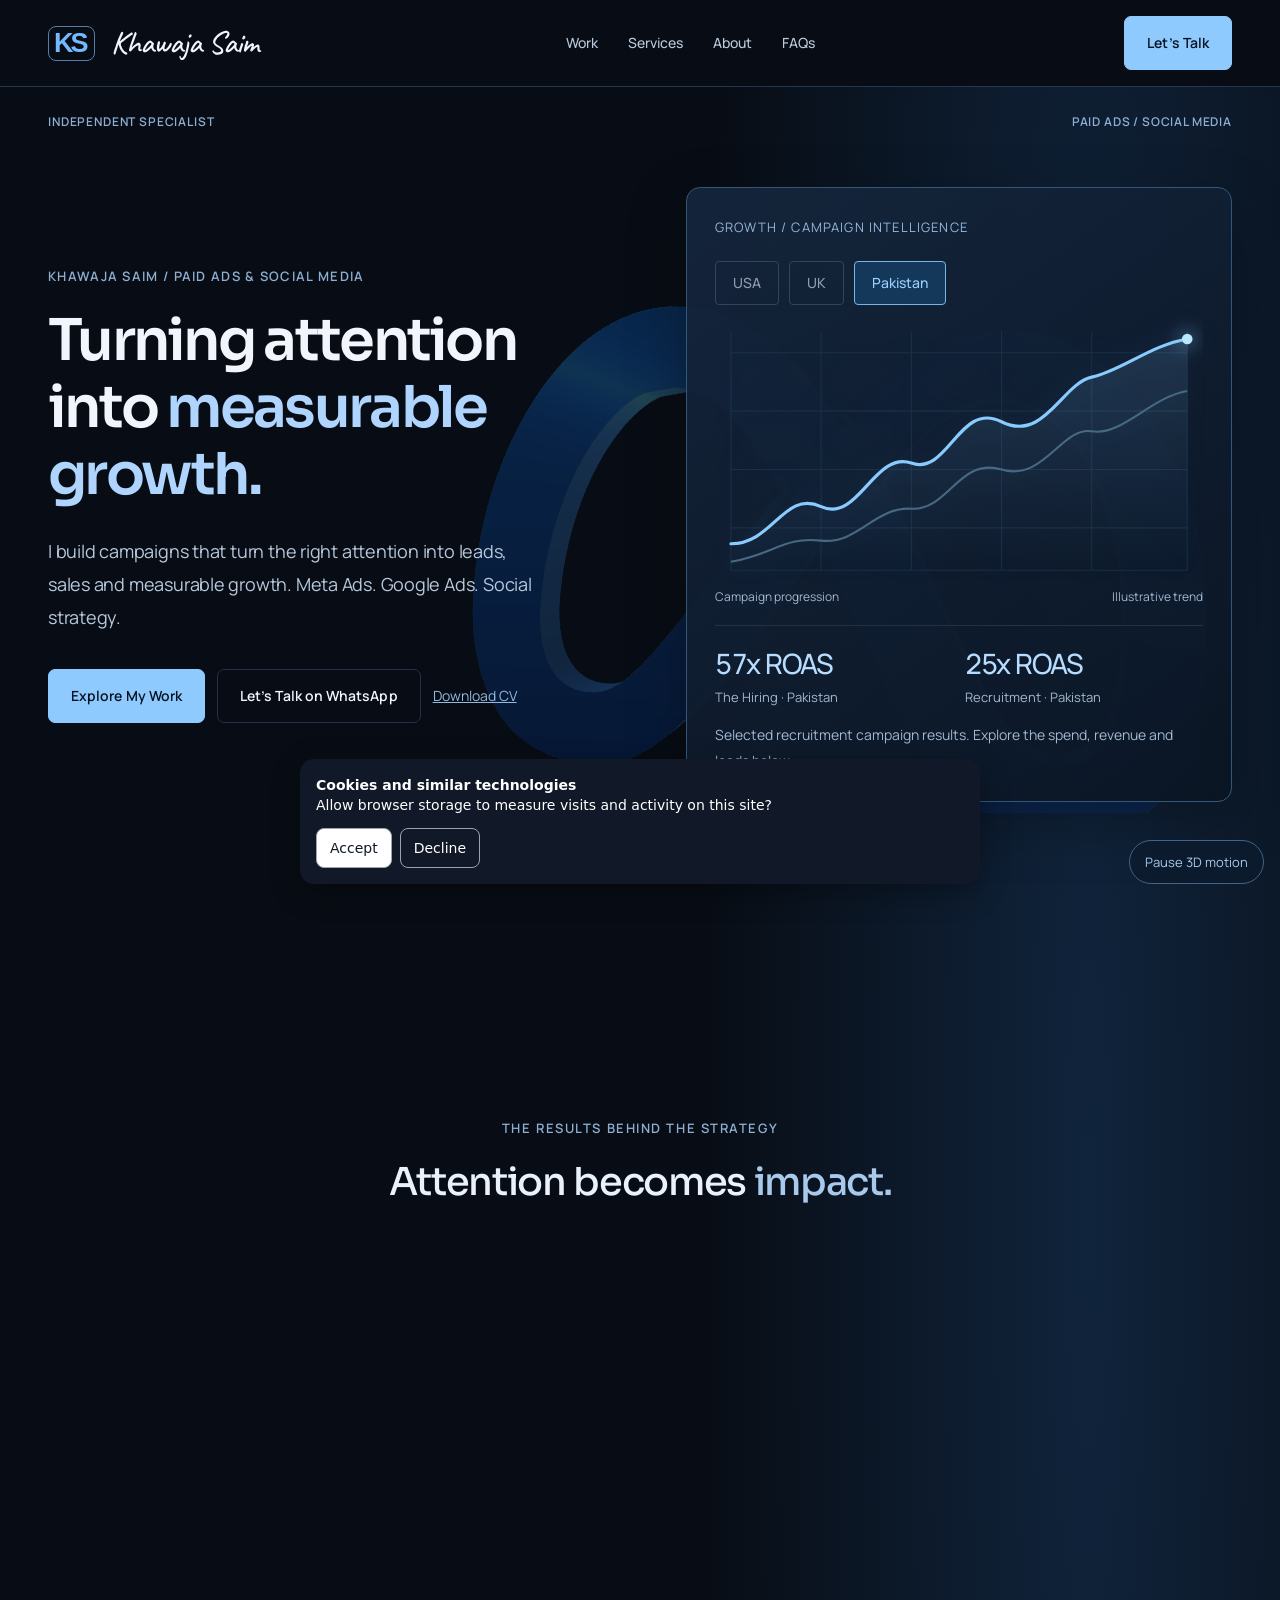
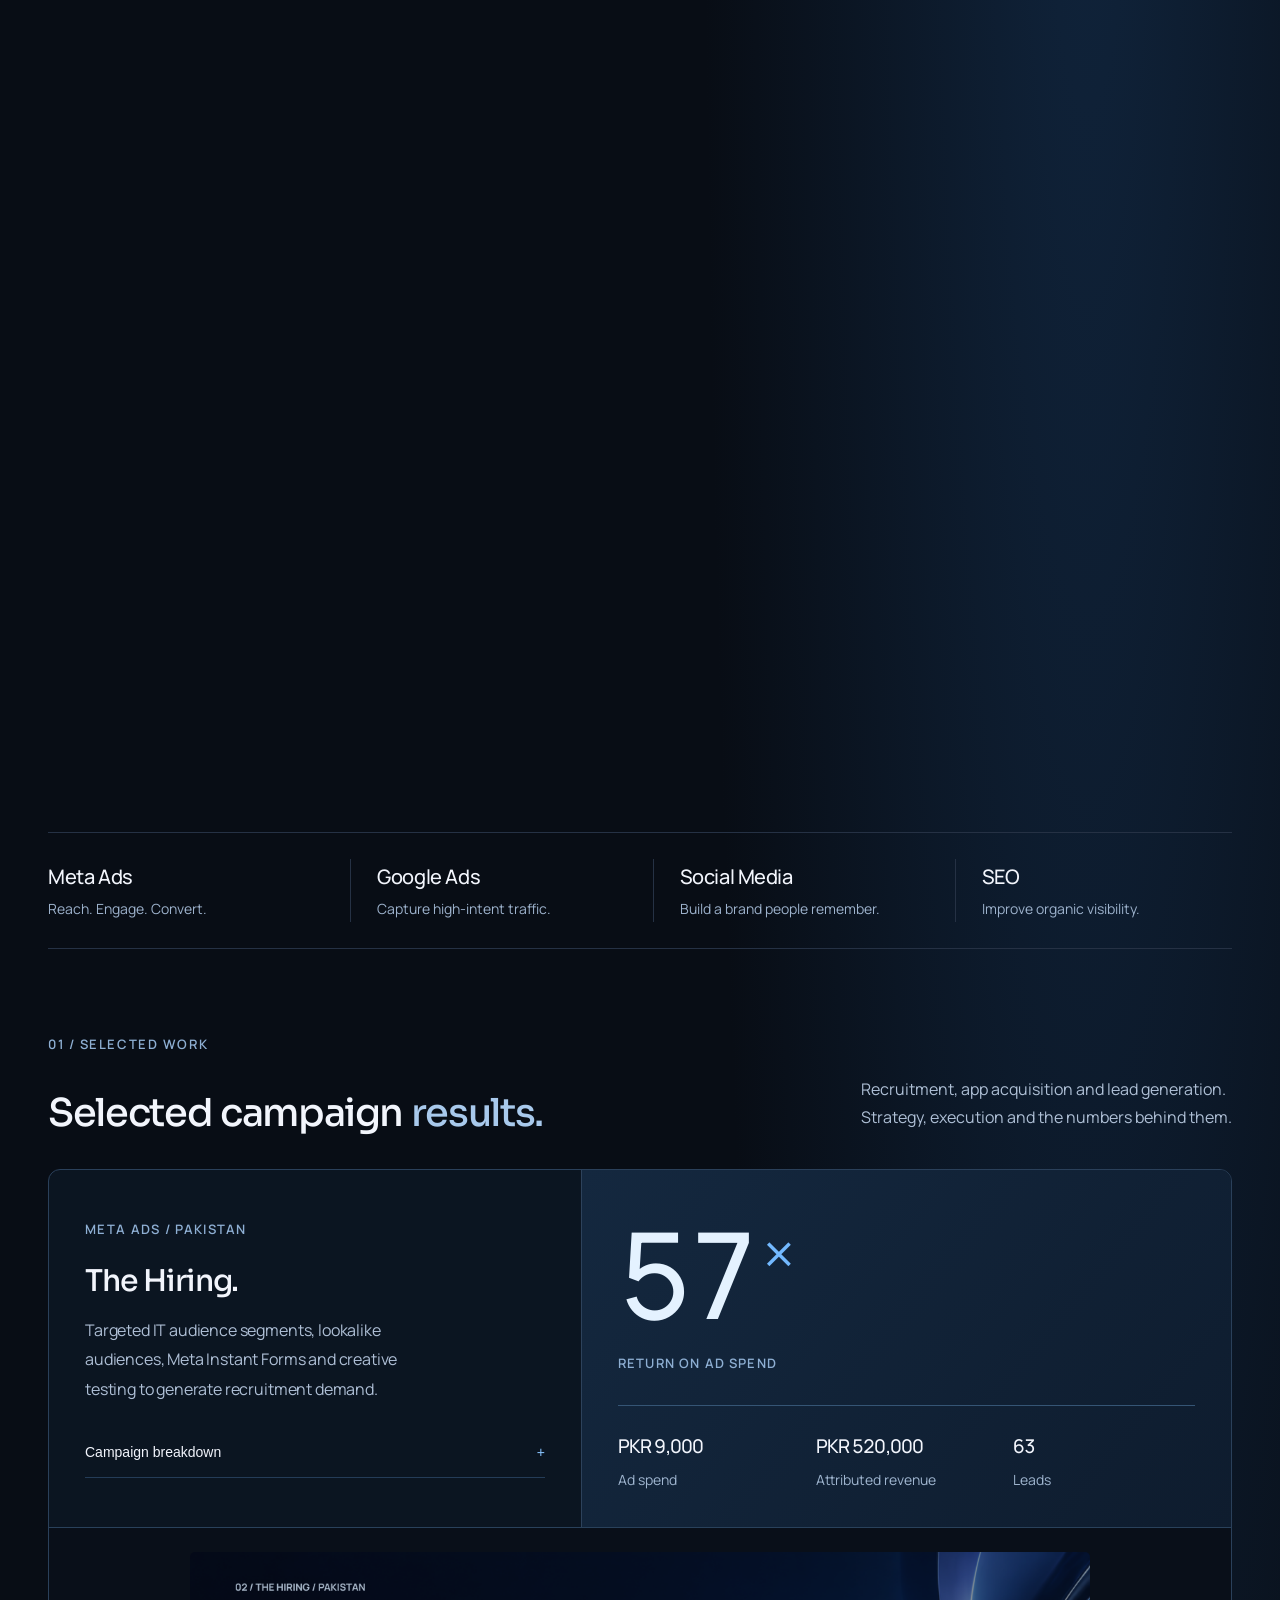
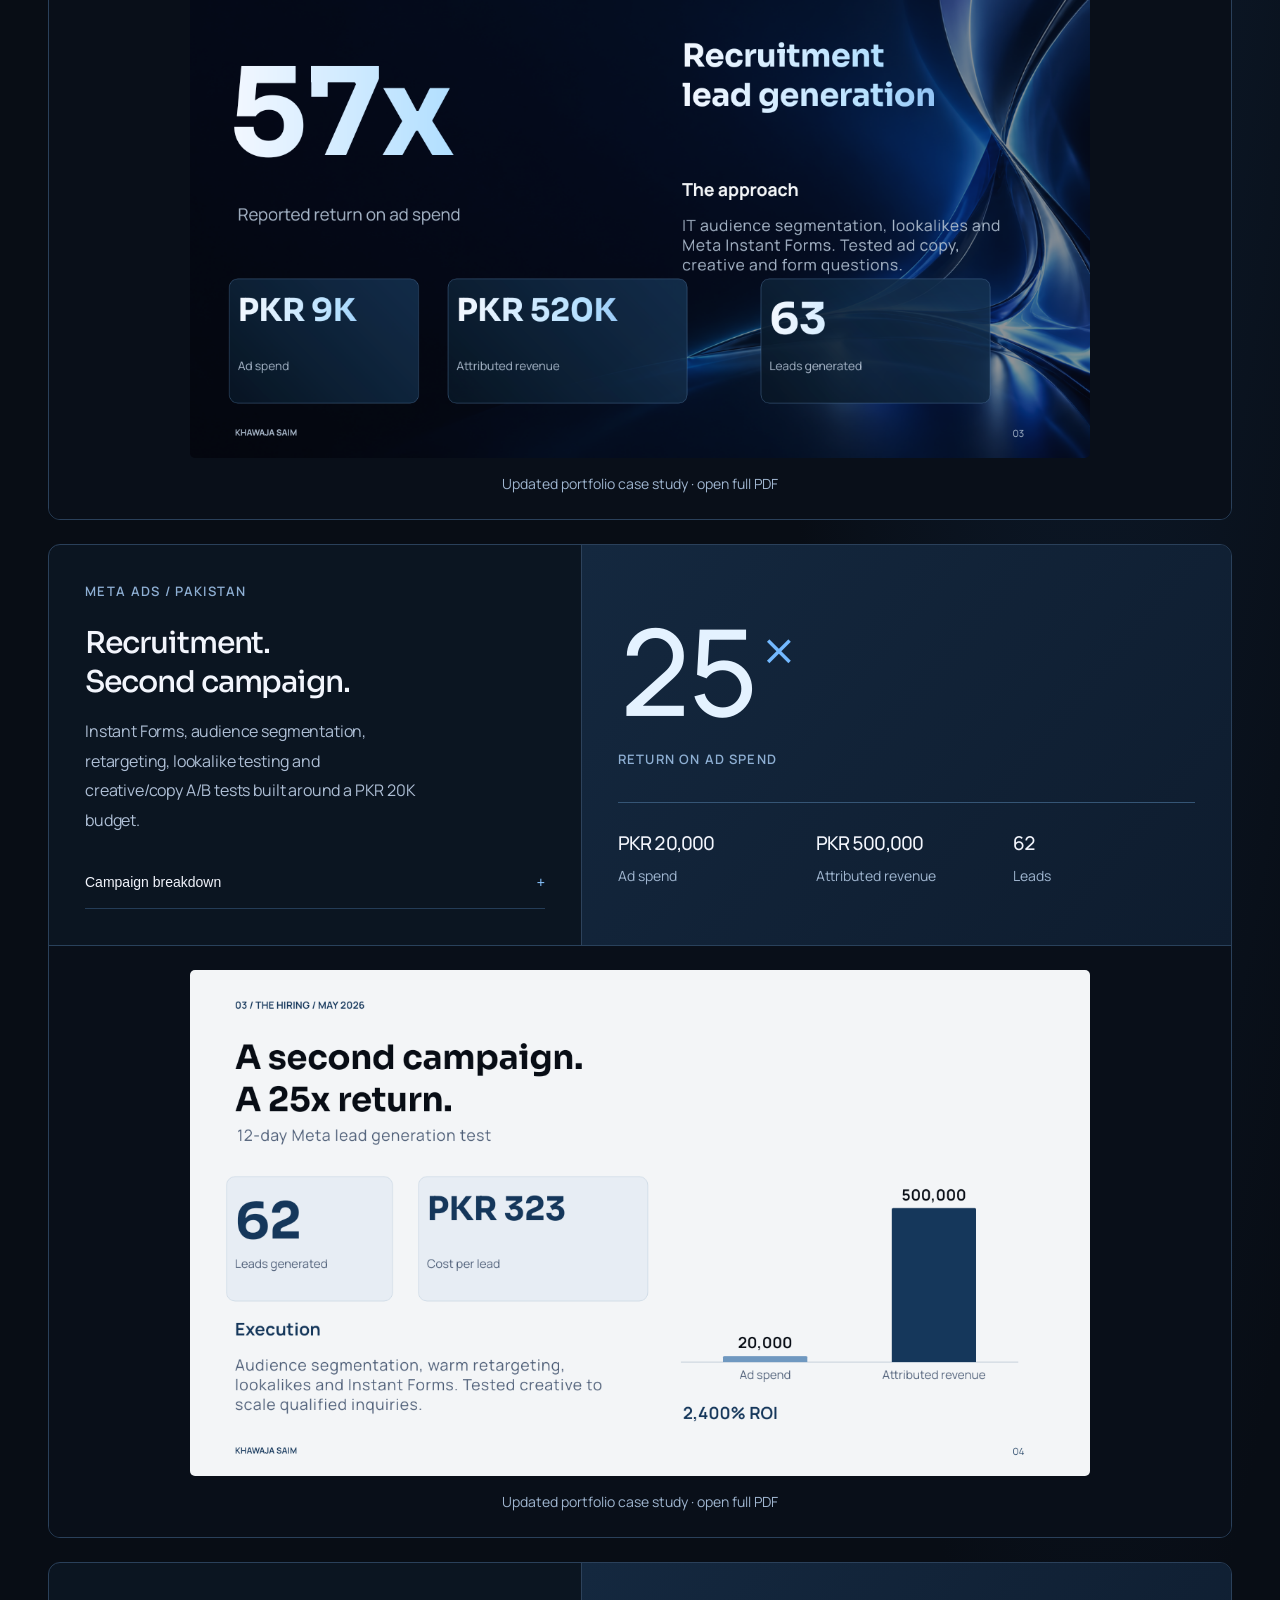
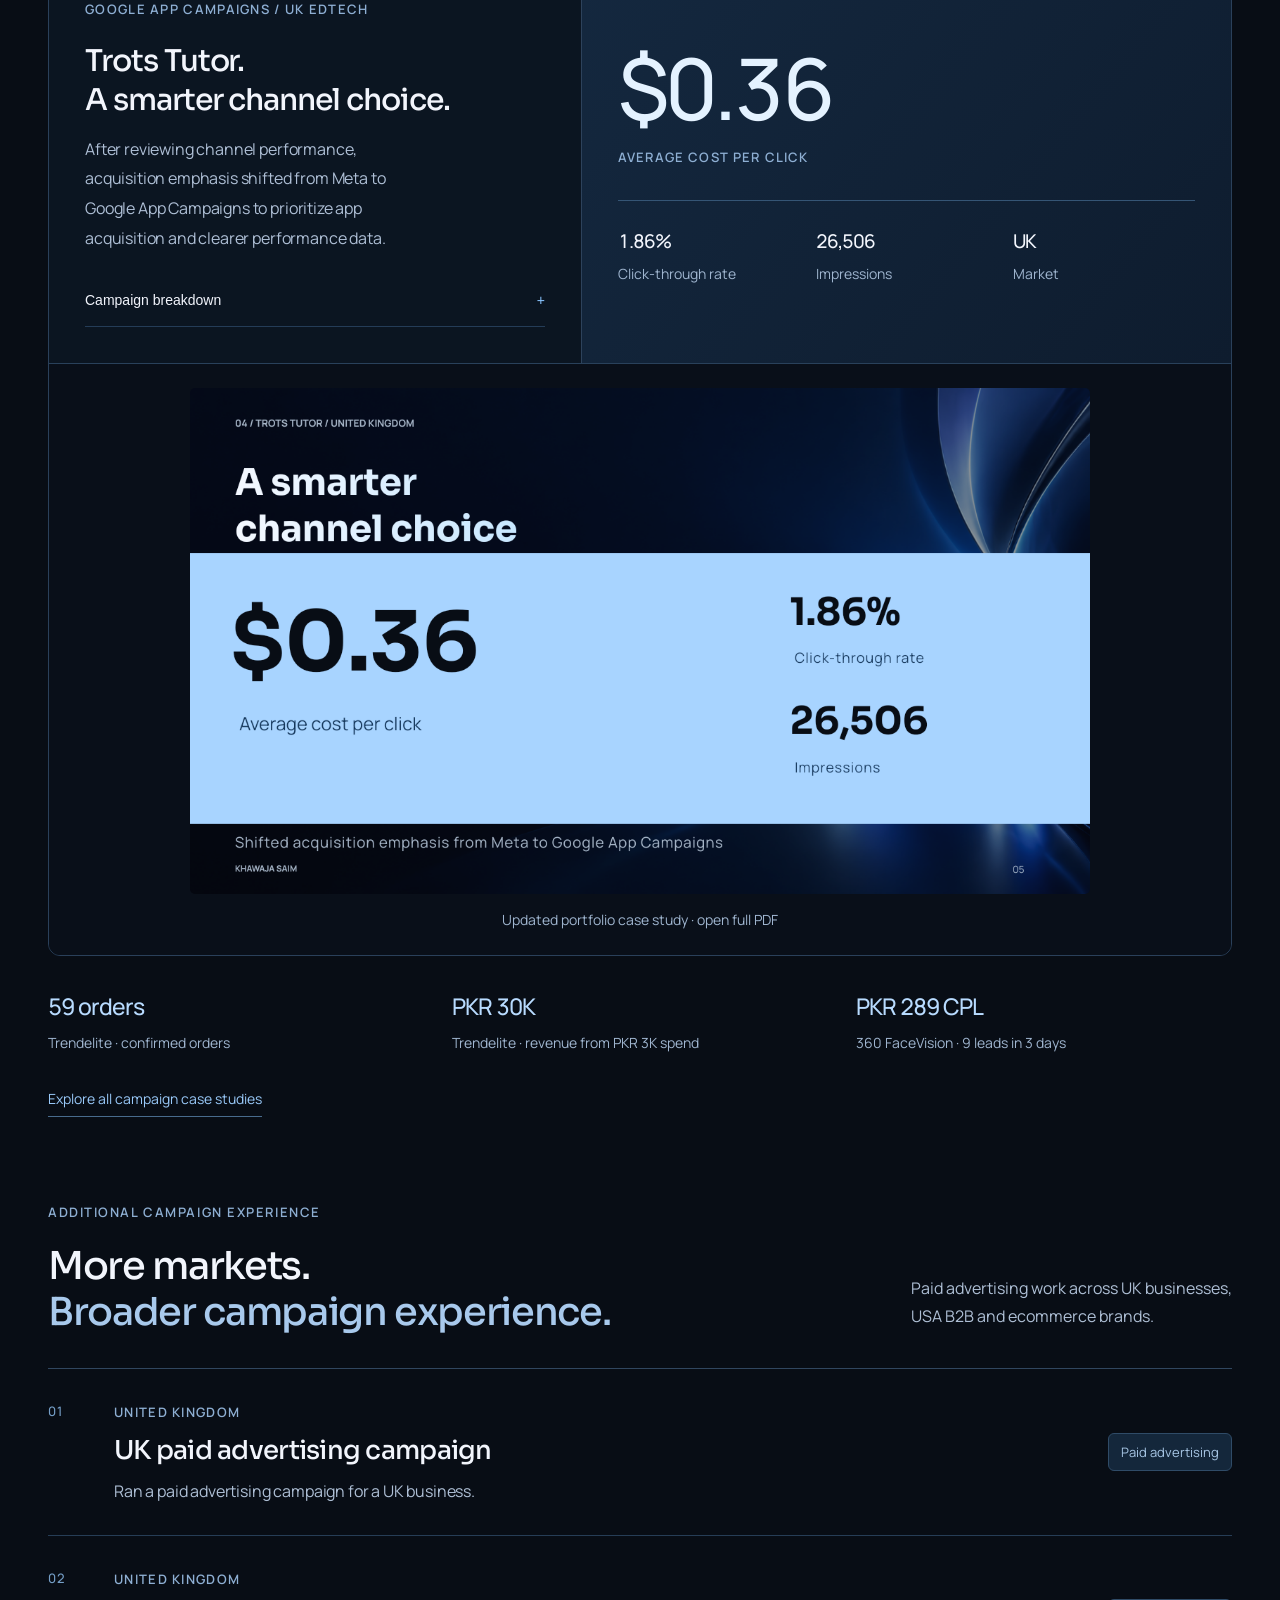
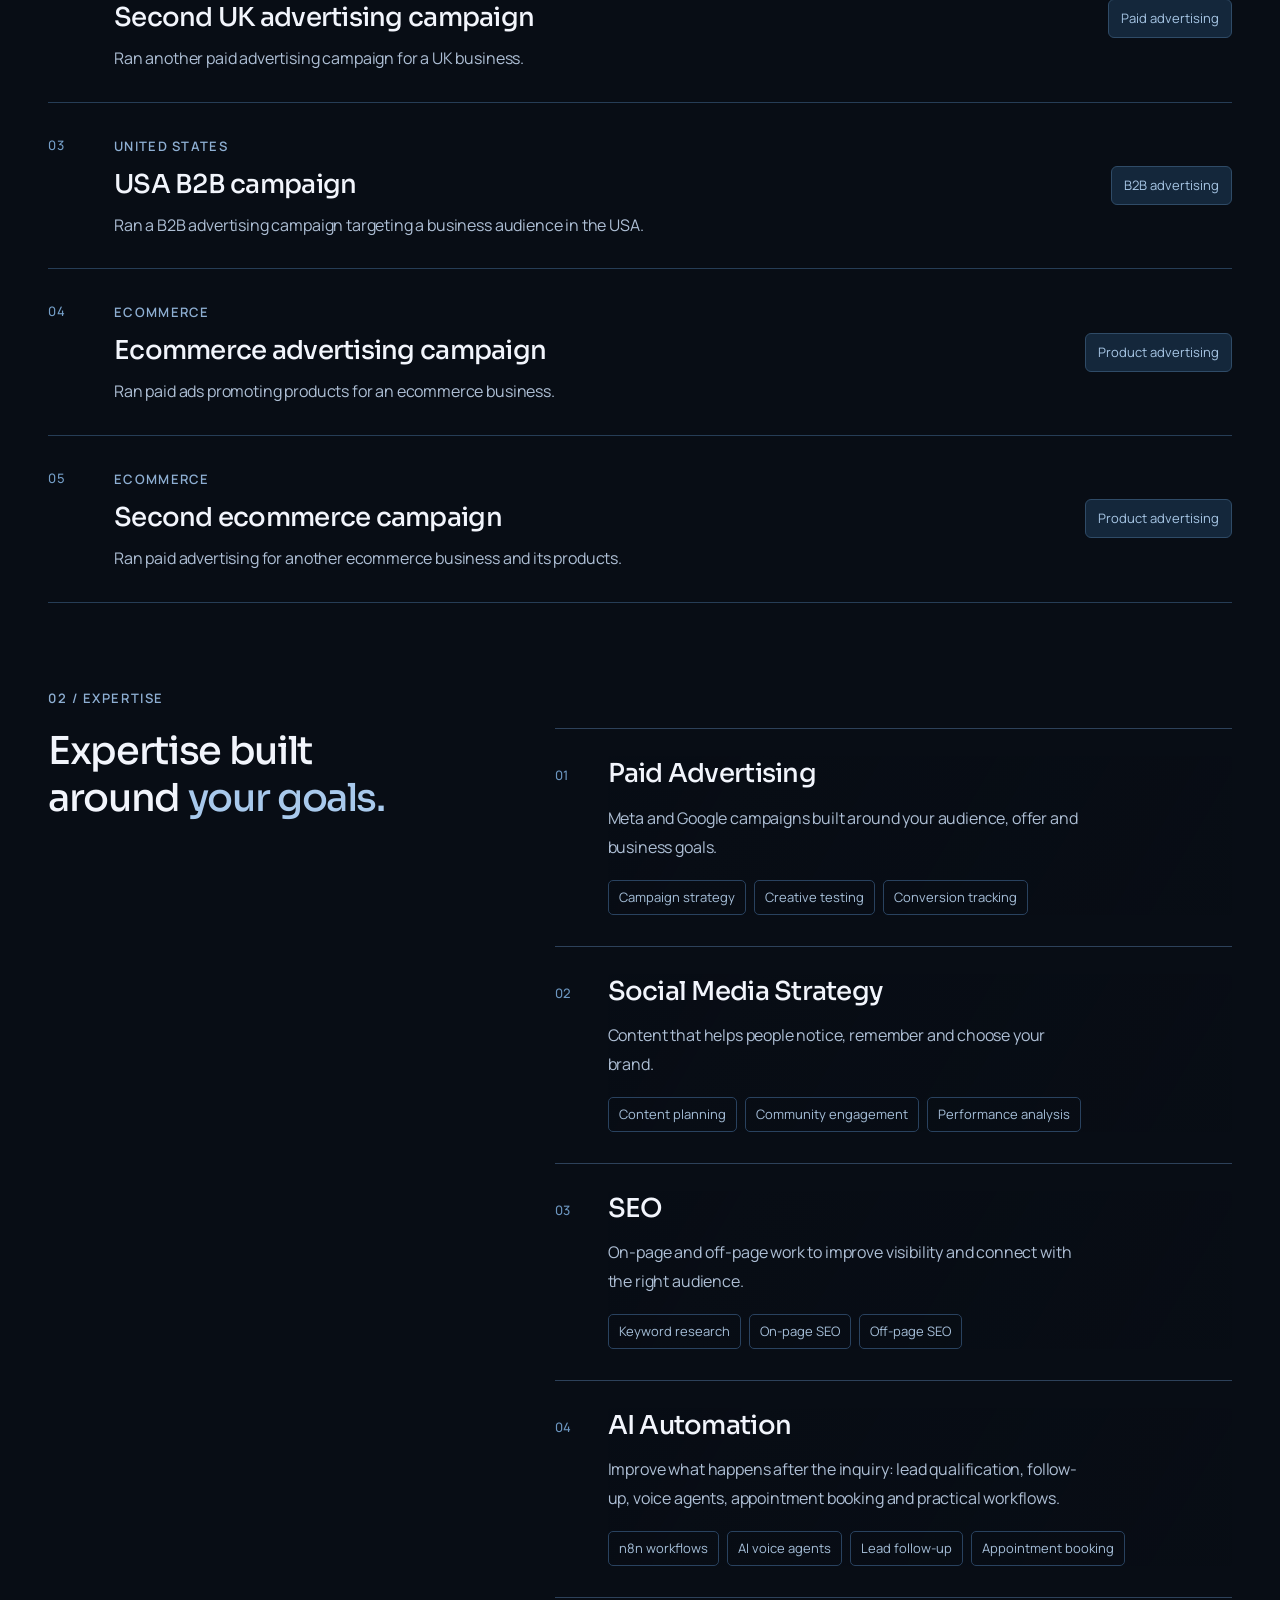
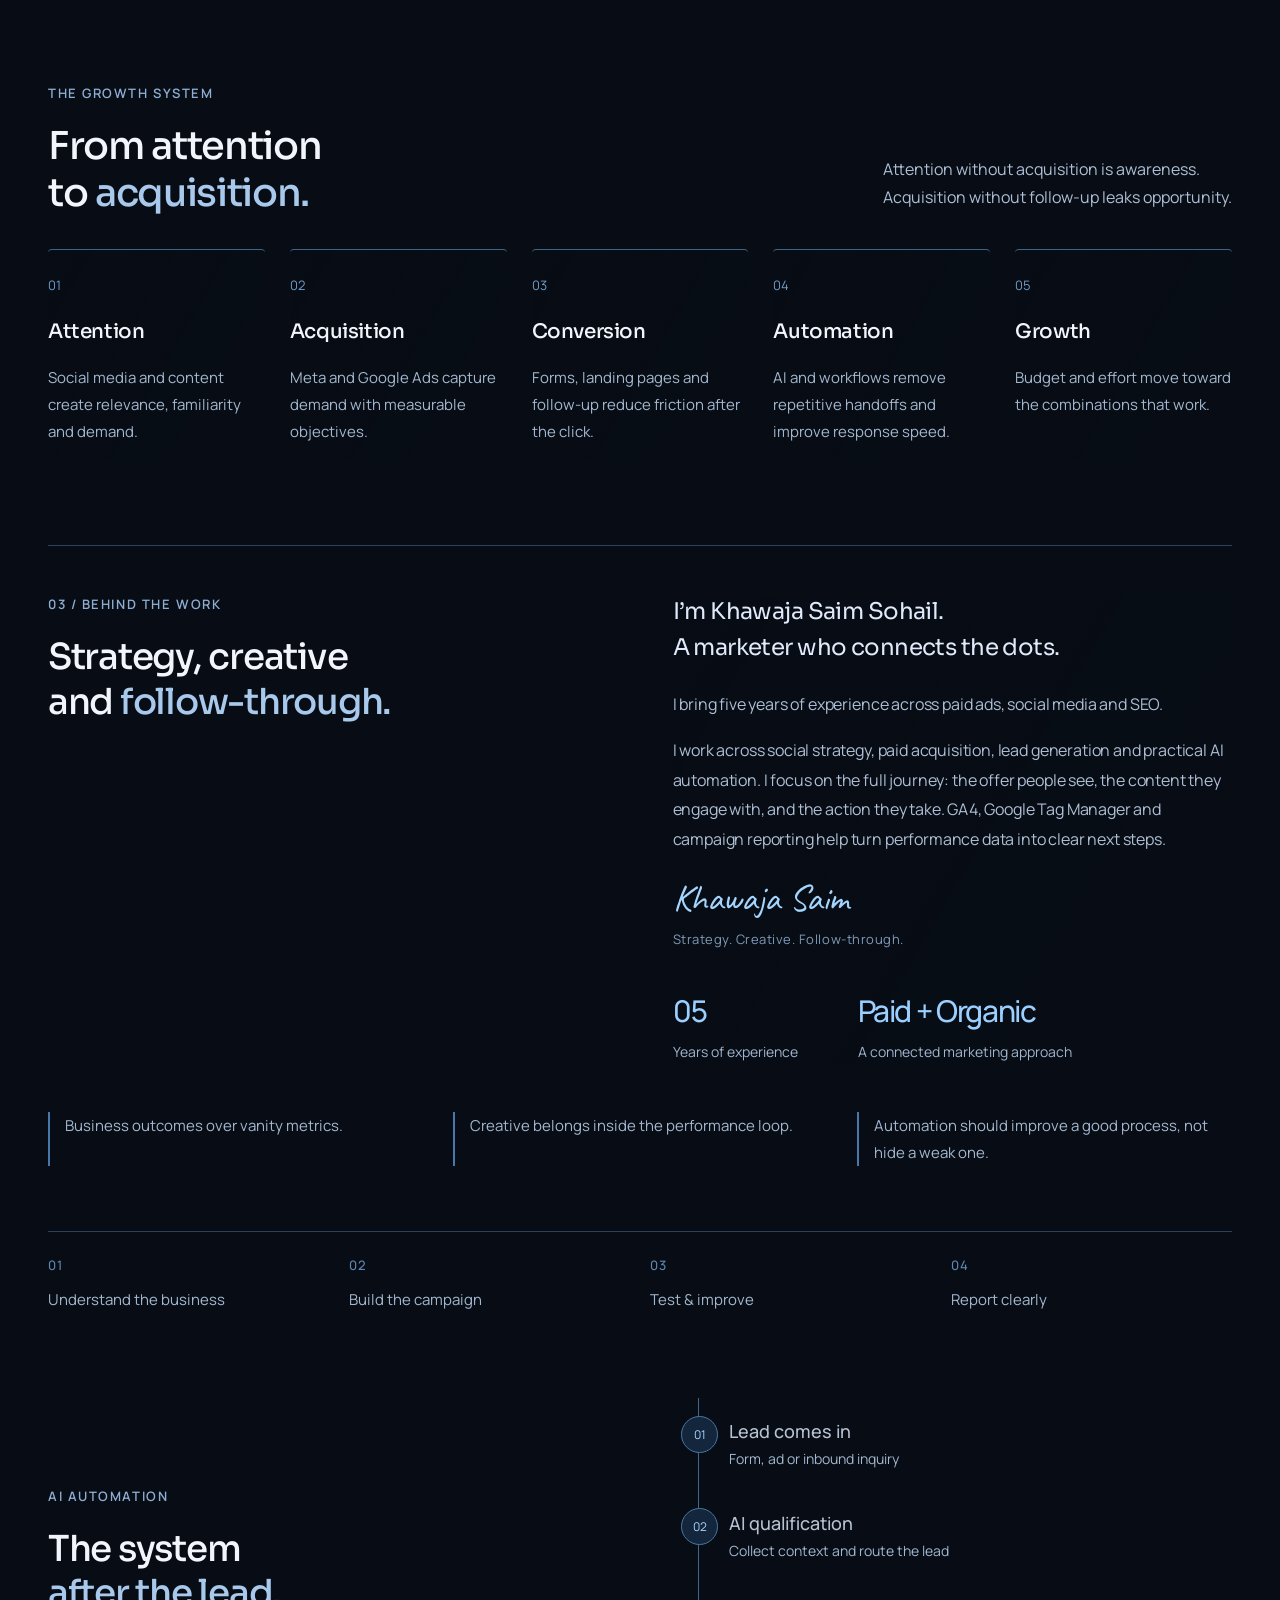
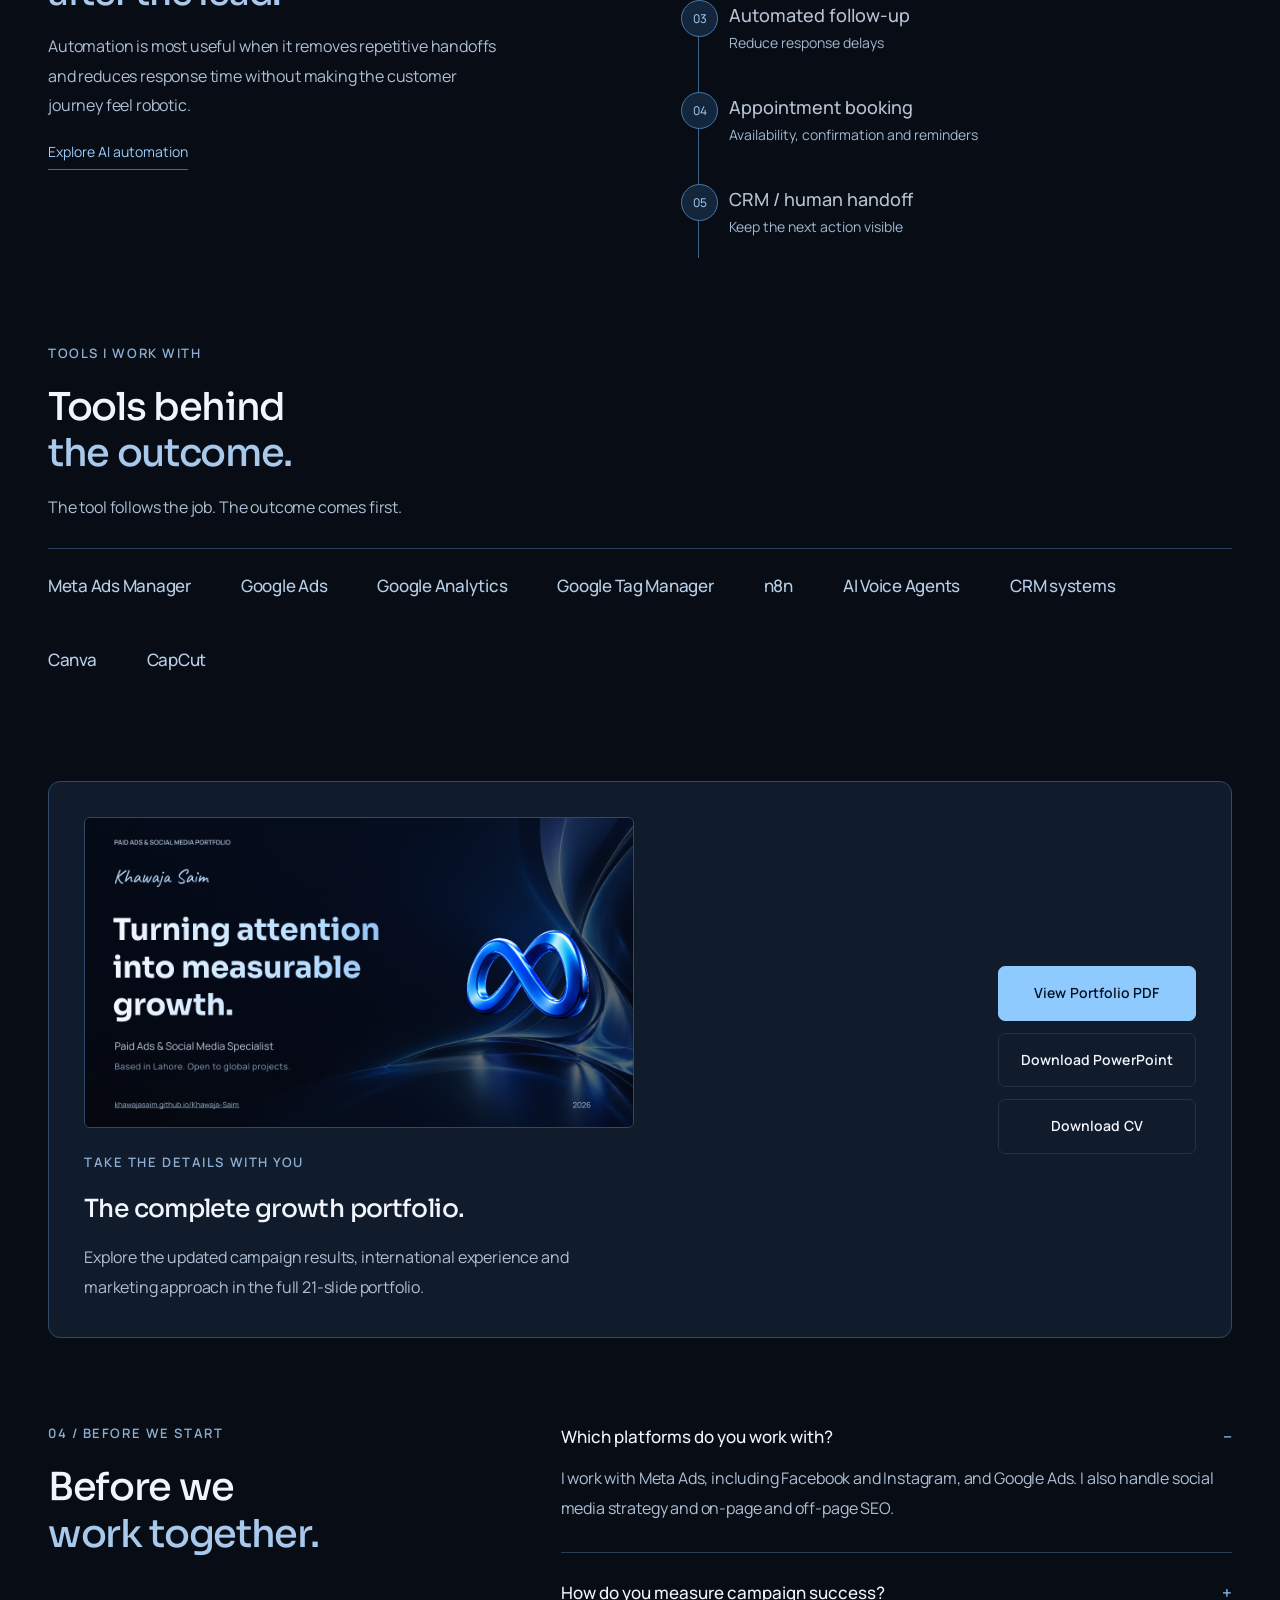
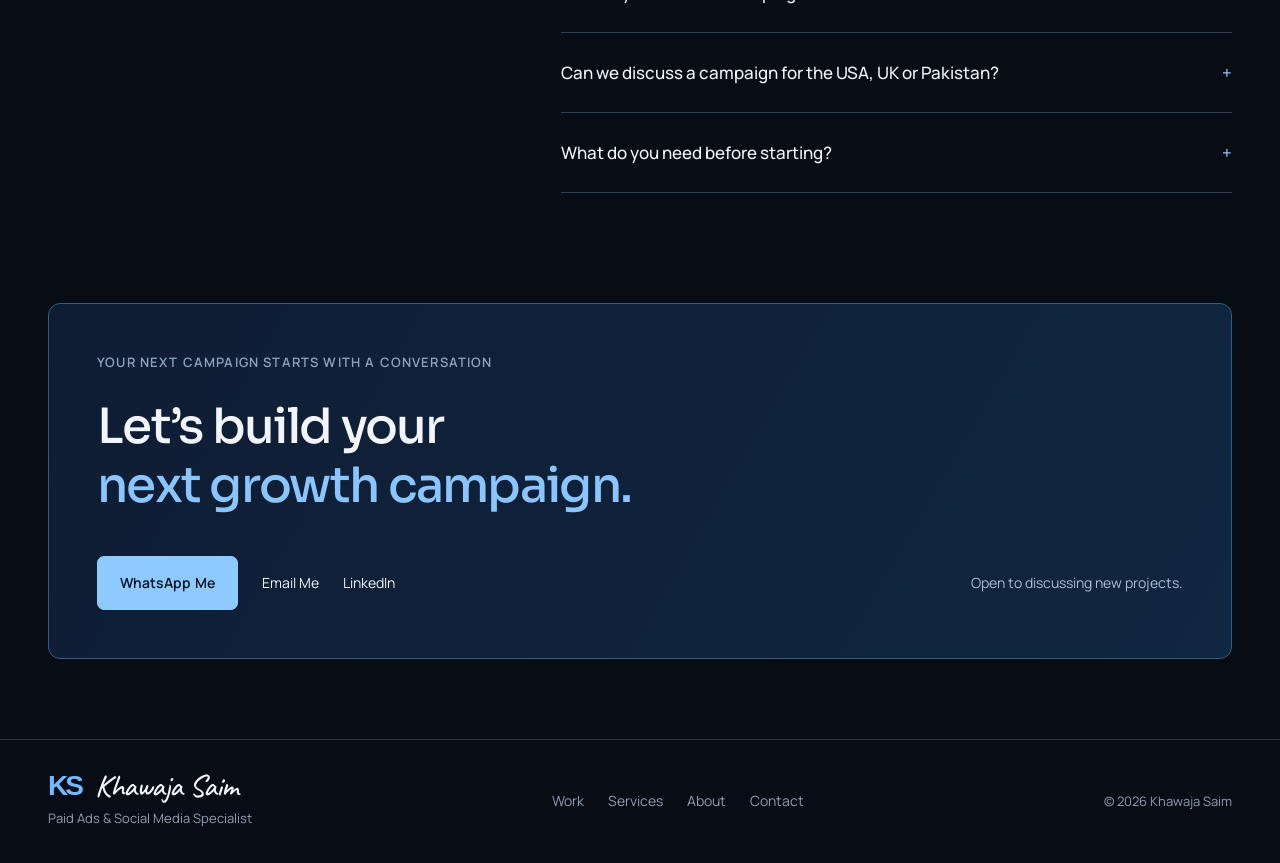
<file: index.html>
<!doctype html>
<html lang="en"><head>
<!-- Google Tag Manager -->
<script>(function(w,d,s,l,i){w[l]=w[l]||[];w[l].push({'gtm.start':
new Date().getTime(),event:'gtm.js'});var f=d.getElementsByTagName(s)[0],
j=d.createElement(s),dl=l!='dataLayer'?'&l='+l:'';j.async=true;j.src=
'https://www.googletagmanager.com/gtm.js?id='+i+dl;f.parentNode.insertBefore(j,f);
})(window,document,'script','dataLayer','GTM-N66B8T54');</script>
<!-- End Google Tag Manager -->
<meta charset="utf-8"><meta name="viewport" content="width=device-width,initial-scale=1"><title>Khawaja Saim | Meta Ads, Google Ads & Social Media Specialist</title><meta name="description" content="Khawaja Saim is a paid ads and social media specialist. Explore Meta Ads campaign results, Google Ads services, social media strategy and SEO."><meta name="theme-color" content="#101717"><link rel="icon" href="data:image/svg+xml,%3Csvg xmlns='http://www.w3.org/2000/svg' viewBox='0 0 64 64'%3E%3Crect width='64' height='64' rx='14' fill='%23101717'/%3E%3Ctext x='32' y='43' text-anchor='middle' font-size='32' fill='%23bef179'%3EKS%3C/text%3E%3C/svg%3E"><link rel="preconnect" href="https://fonts.googleapis.com"><link rel="preconnect" href="https://fonts.gstatic.com" crossorigin><link href="https://fonts.googleapis.com/css2?family=Manrope:wght@400;500;600;700&family=Sora:wght@400;500;600&family=Caveat:wght@500;600&display=swap" rel="stylesheet"><style>
:root{--bg:#101717;--panel:#151e1d;--text:#f5f3eb;--muted:#a6b2ae;--line:#303b37;--green:#bef179}*{box-sizing:border-box}html{scroll-behavior:smooth;scroll-padding-top:100px}body{margin:0;background:var(--bg);color:var(--text);font-family:Arial,Helvetica,sans-serif;font-size:16px;line-height:1.65}a{color:inherit;text-decoration:none}button{font:inherit;cursor:pointer}button,a,summary{touch-action:manipulation}button:focus-visible,a:focus-visible,summary:focus-visible{outline:2px solid var(--green);outline-offset:5px}::selection{background:var(--green);color:var(--bg)}.wrap{max-width:1240px;margin:auto;padding:0 38px}header{border-bottom:1px solid var(--line);background:rgba(16,23,23,.96);position:sticky;top:0;z-index:20}.nav{min-height:88px;display:flex;align-items:center;justify-content:space-between;gap:28px}.brand{display:flex;align-items:center;gap:14px;font-size:18px}.monogram{font:36px Georgia;color:var(--green);letter-spacing:-4px}nav{display:flex;gap:30px;color:var(--muted);font-size:14px}nav a:hover{color:var(--green)}.button{display:inline-flex;align-items:center;justify-content:center;padding:13px 23px;border-radius:9px;border:1px solid var(--line);font-weight:600;font-size:14px;transition:background .2s,transform .2s}.button:hover{transform:translateY(-2px);background:#253027}.button.primary{background:var(--green);color:#162017;border-color:var(--green)}.button.primary:hover{background:#d3ffa0}.eyebrow{font-size:12px;letter-spacing:2px;text-transform:uppercase;color:var(--muted);margin:0 0 24px}.hero{display:grid;grid-template-columns:1.06fr 1fr;gap:64px;align-items:center;padding:80px 0 70px}h1{font:clamp(44px,5.3vw,72px)/1.08 Georgia,serif;letter-spacing:-2px;margin:0 0 27px}h1 span{color:var(--green)}.intro{max-width:475px;color:#c4ccc8;font-size:18px;line-height:1.75}.actions{display:flex;gap:13px;flex-wrap:wrap;margin-top:30px}.dashboard{border:1px solid var(--line);border-radius:18px;padding:26px;background:linear-gradient(150deg,#19221e,#111919);position:relative;overflow:hidden}.dash-top{display:flex;justify-content:space-between;gap:12px;align-items:center;margin-bottom:22px}.dash-top span{font-size:12px;color:var(--muted);letter-spacing:1px}.markets{display:flex;gap:8px;flex-wrap:wrap}.market{background:transparent;color:var(--muted);border:1px solid var(--line);padding:7px 13px;border-radius:7px;font-size:14px}.market[aria-pressed=true]{border-color:var(--green);color:var(--green);background:#243022}.chart{width:100%;height:auto;display:block}.chart text{font:12px Arial;fill:#a6b2ae}.grid{stroke:#29352e;stroke-width:1}.curve{fill:none;stroke:var(--green);stroke-width:3;stroke-linecap:round;stroke-dasharray:650;stroke-dashoffset:650;animation:draw 2.2s ease forwards}.secondary-curve{fill:none;stroke:#60766a;stroke-width:2}.graph-dot{fill:var(--green);filter:drop-shadow(0 0 7px #9acb62)}@keyframes draw{to{stroke-dashoffset:0}}.chart-footer{display:flex;justify-content:space-between;color:var(--muted);font-size:12px;margin-bottom:18px}.results-strip{display:grid;grid-template-columns:1fr 1fr;gap:12px;border-top:1px solid var(--line);padding-top:18px}.results-strip strong{display:block;font:30px Georgia;color:var(--green)}.results-strip small{color:var(--muted);font-size:12px}.market-detail{font-size:14px;color:var(--muted);margin:12px 0 0;min-height:46px}.capabilities{display:grid;grid-template-columns:repeat(4,1fr);border-top:1px solid var(--line);border-bottom:1px solid var(--line);padding:30px 0;gap:25px}.capabilities div{padding-left:26px;border-left:1px solid var(--line)}.capabilities div:first-child{padding-left:0;border:0}.capabilities b{display:block;font-size:16px}.capabilities span{font-size:13px;color:var(--muted)}.service-symbol{color:var(--green);font-size:30px;line-height:1.2;display:block;margin-bottom:12px}section{padding:75px 0 0}.section-heading{display:flex;align-items:center;gap:28px;margin-bottom:32px}h2{font:clamp(30px,3.7vw,43px)/1.2 Georgia;margin:0;letter-spacing:-1px}.section-heading .rule{flex:1;height:1px;background:var(--line)}.section-heading small{font-size:11px;letter-spacing:1.5px;color:var(--muted);text-transform:uppercase}.cases{display:grid;grid-template-columns:1fr 1fr;gap:22px}.case{border:1px solid var(--line);border-radius:13px;padding:27px;background:linear-gradient(130deg,#17211d,#121a18)}.case-head{display:flex;justify-content:space-between;gap:18px}.case h3{font-size:18px;margin:0}.case-head small{color:var(--muted);font-size:12px}.case p{color:var(--muted);font-size:15px;max-width:350px}.stats{display:grid;grid-template-columns:repeat(3,1fr);gap:12px;margin:27px 0}.stats div{border-right:1px solid var(--line)}.stats div:last-child{border:0}.stats b{display:block;font-size:19px}.stats span{font-size:12px;color:var(--muted)}.return{display:flex;align-items:center;gap:20px;border:1px solid #435535;border-radius:8px;padding:15px;background:#1c281d}.return b{font:32px Georgia;color:var(--green);white-space:nowrap}.return span{color:var(--muted);font-size:13px;line-height:1.5}.services{display:grid;grid-template-columns:repeat(3,1fr);gap:34px}.service{border-left:1px solid var(--line);padding-left:30px}.service:first-child{border:0;padding:0}.service h3{font:26px Georgia;margin:14px 0}.service p{color:var(--muted);font-size:15px}ul{padding:0;list-style:none}li{margin:11px 0;font-size:14px;color:#c2cbc5}li:before{content:'✓';display:inline-flex;align-items:center;justify-content:center;width:20px;height:20px;background:#253321;color:var(--green);border-radius:50%;margin-right:10px}.about{display:grid;grid-template-columns:.65fr 1fr;gap:70px;padding:42px;background:#151f1b;border-radius:12px;border:1px solid var(--line)}.about p{color:var(--muted);margin-top:0}.about p:last-child{margin-bottom:0}.about strong{color:var(--text);font-weight:500}.process{display:grid;grid-template-columns:repeat(4,1fr);gap:26px;margin-top:38px}.process span{font:26px Georgia;color:var(--green)}.process h3{font-size:16px;margin:12px 0 7px}.process p{font-size:14px;color:var(--muted);margin:0}details{border:1px solid var(--line);background:#141d19;border-radius:9px;margin-bottom:12px;padding:19px 23px}summary{cursor:pointer;font-weight:500;list-style:none;display:flex;justify-content:space-between;gap:15px}summary:after{content:'+';color:var(--green)}details[open] summary:after{content:'−'}details p{color:var(--muted);font-size:15px;margin:14px 0 2px;max-width:850px}.contact{margin:70px 0 65px;background:radial-gradient(ellipse at 75% 50%,#283a20,transparent 70%),#18241b;border:1px solid #536b3d;border-radius:15px;padding:45px;display:grid;grid-template-columns:1fr auto;gap:30px;align-items:center}.contact h2{max-width:600px;font-size:clamp(34px,4vw,48px)}.contact .eyebrow{margin-bottom:14px}.contact p{font-size:14px;color:var(--muted);margin-bottom:0;max-width:230px}.contact-actions{display:flex;flex-direction:column;gap:14px;align-items:flex-start}.contact-actions a:last-child{font-size:14px;color:var(--muted);text-decoration:underline}footer{border-top:1px solid var(--line);padding:29px 0}.footer-inner{display:flex;justify-content:space-between;gap:30px;align-items:center}.footer-inner p{font-size:12px;color:var(--muted);margin:4px 0}.footer-links{display:flex;gap:24px;font-size:13px;color:var(--muted)}.skip{position:absolute;top:-60px}.skip:focus{top:8px;background:var(--green);color:#101717;padding:12px;z-index:40}@media(max-width:960px){.hero{gap:30px}.wrap{padding:0 25px}.stats b{font-size:16px}.section-heading small{display:none}.about{gap:35px}.nav{gap:15px}nav{gap:18px}}@media(max-width:760px){.nav{min-height:76px;flex-wrap:wrap;padding-top:14px;padding-bottom:14px}.nav>.button{margin-left:auto}nav{order:3;width:100%;justify-content:space-between}.brand{font-size:16px}.hero{grid-template-columns:1fr;padding-top:45px;gap:40px}h1{font-size:50px;letter-spacing:-1.5px}.dashboard{max-width:550px;width:100%;padding:22px}.capabilities{grid-template-columns:1fr 1fr;gap:25px}.capabilities div:nth-child(3){padding-left:0;border:0}.cases,.services,.about,.contact{grid-template-columns:1fr}.service{border:0;border-top:1px solid var(--line);padding:25px 0 0}.service:first-child{padding:0}.services{gap:20px}.process{grid-template-columns:1fr 1fr}.about{padding:28px;gap:25px}section{padding-top:55px}.contact{padding:30px;margin-top:50px}.footer-inner{flex-wrap:wrap}.section-heading{gap:15px}.stats b{font-size:17px}.case{padding:22px}.return b{font-size:29px}}@media(max-width:380px){.wrap{padding:0 18px}h1{font-size:43px}.nav>.button{padding:10px 13px}.case-head{flex-wrap:wrap}.stats{gap:8px}.stats b{font-size:15px}.return{gap:12px}.return b{font-size:25px}}@media(prefers-reduced-motion:reduce){html{scroll-behavior:auto}*{animation:none!important;transition:none!important}.curve{stroke-dashoffset:0}}

/* Futuristic editorial direction */
:root{--bg:#06090f;--panel:#0c1320;--text:#f2f5fc;--muted:#919db1;--line:#233047;--green:#73b9ff}
body{background:radial-gradient(ellipse at 84% 15%,#0e2442 0,transparent 27%),var(--bg);font-family:Arial,Helvetica,sans-serif}
.wrap{max-width:1400px;padding:0 60px}header{background:rgba(6,9,15,.93);border-color:#202939}.nav{min-height:94px}.brand{font-weight:600;letter-spacing:-.5px}.monogram{font-family:Arial;font-size:27px;font-weight:800;letter-spacing:-3px;border:1px solid #547ea6;border-radius:8px;padding:1px 8px 1px 5px}.button{border-radius:3px;padding:16px 25px;letter-spacing:.5px}.button.primary{background:#8fcaff;border-color:#8fcaff;color:#051222}.button.primary:hover{background:#b1ddff}.button:hover{background:#1c2f49}.eyebrow{font-size:12px;letter-spacing:2.2px;color:#7fa8d2}.hero{position:relative;padding:113px 0 64px;gap:34px;grid-template-columns:1.07fr 1fr;min-height:660px}.hero-index{position:absolute;top:25px;left:0;right:0;display:flex;justify-content:space-between;font-size:11px;color:#6e809a;letter-spacing:2px}.hero-index span{color:#6e809a}h1{font:800 clamp(54px,6.1vw,90px)/.99 Arial,sans-serif;letter-spacing:-5px;position:relative;z-index:2;margin-bottom:30px}h1 span{background:linear-gradient(100deg,#f2f5fc,#83beff 65%,#4486ce);-webkit-background-clip:text;background-clip:text;color:transparent}.intro{font-size:17px;max-width:450px;color:#9fadc2}.actions{margin-top:34px}.dashboard{min-height:448px;transform:perspective(1300px) rotateY(-8deg) rotateX(4deg);border:1px solid #4b7398;border-radius:14px;background:linear-gradient(145deg,rgba(25,48,75,.84),rgba(7,13,24,.95));box-shadow:0 25px 90px #020509,0 0 70px #2364a225;overflow:visible;padding:29px}.dash-orbit{position:absolute;inset:-34px;border:1px solid #31629355;border-radius:24px;transform:rotate(-6deg);z-index:-1}.dash-orbit:after{content:'';position:absolute;inset:-24px;border:1px solid #31577933;border-radius:30px;transform:rotate(10deg)}.dash-top span{font-size:10px;letter-spacing:1.8px;color:#93b7db}.markets{gap:10px}.market{border-color:#31435e;border-radius:4px;font-size:12px;padding:7px 17px}.market[aria-pressed=true]{background:#14385a;color:#9bd0ff;border-color:#78b5e8}.chart{filter:drop-shadow(0 0 12px #5daeff22)}.grid{stroke:#24415a;opacity:.5}.curve{stroke:#8acbff;stroke-width:3}.secondary-curve{stroke:#476982}.graph-dot{fill:#b9e7ff;filter:drop-shadow(0 0 9px #8ccfff)}.chart-footer{font-size:10px;letter-spacing:.5px}.results-strip strong{font:600 29px Arial;color:#b6ddff;letter-spacing:-1px}.results-strip small{font-size:11px}.market-detail{font-size:12px;line-height:1.65;min-height:40px}.hero-bottom{display:flex;justify-content:space-between;align-items:flex-end;padding-bottom:34px;color:#7e91ac;font-size:11px;letter-spacing:1.4px;text-transform:uppercase}.hero-bottom a{color:#c9d7e8;font-size:10px;padding-bottom:5px;border-bottom:1px solid #6084a9}.hero-bottom span:last-child{text-align:right}.capabilities{border-color:#253144;padding:30px 0}.capabilities .service-symbol{display:none}.capabilities b{font-size:20px;font-weight:500;letter-spacing:-.4px}.capabilities span{font-size:12px;color:#7d8ba2}.capabilities div{border-color:#253144}section{padding-top:110px}.section-heading{align-items:flex-end;margin-bottom:40px}h2{font:700 clamp(35px,4.5vw,59px)/1.02 Arial;letter-spacing:-2px}h2 span{color:#7c94b4}.section-heading .rule{margin-bottom:9px;background:#253144}.section-heading small{margin-bottom:6px;color:#7993b4}.cases{gap:24px}.case{border-radius:6px;background:radial-gradient(ellipse at 100% 0,#183353,transparent 65%),#0b121e;border-color:#2c405b;padding:35px;position:relative;transition:border-color .3s,transform .3s}.case:hover{border-color:#6daae0;transform:translateY(-5px)}.case:before{content:'01 / RECRUITMENT';display:block;font-size:10px;letter-spacing:1.8px;color:#7ea8d2;margin-bottom:28px}.case:nth-child(2):before{content:'02 / RECRUITMENT'}.case h3{font-size:25px;letter-spacing:-.8px}.case p{color:#9aa8bd}.stats{margin:36px 0}.stats b{font-size:21px;letter-spacing:-.5px}.return{border:none;border-top:1px solid #31547a;border-radius:0;background:transparent;padding:24px 0 0}.return b{font:700 46px Arial;letter-spacing:-2px;color:#92caff}.return span{color:#8a9eb8}.services{gap:38px}.service{padding-left:30px}.service-symbol{color:#88c5ff}.service h3{font:500 27px Arial;letter-spacing:-.8px}.service p{color:#8f9db2}li{color:#b7c2d3}li:before{background:transparent;color:#6aaae4;border:1px solid #345575;font-size:11px}.about{background:#0c1421;border-radius:6px;padding:48px;border-color:#2b3d56;grid-template-columns:1fr 1fr;gap:55px}.about h2{font-size:38px}.about p{font-size:16px;line-height:1.8}.process{margin-top:45px;gap:35px}.process>div{border-top:1px solid #294462;padding-top:20px}.process span{font:400 33px Arial;color:#587ba2}.process h3{color:#ced7e5}.process p{color:#8393ab}details{border:0;border-bottom:1px solid #2b3e55;border-radius:0;background:transparent;margin:0;padding:26px 0}summary{font-size:18px}summary:after{color:#8ac5ff}details p{line-height:1.8;color:#9aaac0}.contact{margin:110px 0 80px;border-radius:8px;background:radial-gradient(ellipse at 70% 50%,#17457a66,transparent 65%),#0c1828;border-color:#42688c;padding:55px;grid-template-columns:1fr auto}.contact h2{font:800 clamp(50px,6vw,86px)/.96 Arial;letter-spacing:-4px}.contact h2 span{color:#8ac5ff}.contact .eyebrow{margin-bottom:24px;font-size:10px}.contact p{color:#90a5bd}.footer-inner .monogram{border:0;padding:0;font-size:28px}footer{border-color:#26354a}
@media(max-width:1100px){.wrap{padding:0 35px}h1{font-size:66px;letter-spacing:-3px}.dashboard{padding:23px}.return b{font-size:38px}.stats b{font-size:18px}.about{padding:35px}.about h2{font-size:32px}}
@media(max-width:760px){.wrap{padding:0 24px}.nav{min-height:80px}.hero{padding-top:84px;grid-template-columns:1fr;gap:48px;min-height:auto}.hero-index{top:24px;font-size:9px;letter-spacing:.7px}.hero-index span{font-size:9px}h1{font-size:clamp(48px,9.5vw,73px);letter-spacing:-3px}.intro{font-size:16px}.dashboard{transform:none;margin:10px 0 25px;width:100%;min-height:420px}.dash-orbit{inset:-15px;transform:rotate(-3deg)}.dash-orbit:after{display:none}.hero-bottom{gap:18px;font-size:9px;letter-spacing:.5px}.hero-bottom a{font-size:9px}.capabilities{gap:24px}.capabilities b{font-size:18px}.capabilities span{font-size:11px}section{padding-top:75px}.section-heading{margin-bottom:30px}h2{font-size:40px;letter-spacing:-1.5px}.cases,.about,.contact{grid-template-columns:1fr}.case{padding:28px}.return b{font-size:38px}.services{gap:25px}.service{padding:25px 0 0}.service h3{font-size:27px}.about{padding:30px;gap:28px}.about h2{font-size:35px}.contact{padding:32px;margin:75px 0 50px;gap:30px}.contact h2{font-size:55px;letter-spacing:-2.5px}.contact p{font-size:13px}.hero-bottom span:last-child{display:none}.footer-inner{gap:22px}}@media(max-width:380px){.wrap{padding:0 18px}h1{font-size:46px}.hero-index span{max-width:100px;text-align:right}.hero-index{font-size:8px}.dashboard{padding:18px;min-height:400px}.stats b{font-size:16px}.return b{font-size:33px}.case{padding:23px}.contact h2{font-size:48px}.brand{font-size:15px}}
.hero-index,.dash-top span,.chart-footer,.case:before,.case:nth-child(2):before,.hero-bottom,.hero-bottom a,.hero-index span,.section-heading small,.contact .eyebrow{font-size:12px;letter-spacing:1px}.hero-index{gap:18px}.hero-index span{text-align:right}.hero-bottom{flex-wrap:wrap}@media(max-width:760px){.hero-index{font-size:12px;letter-spacing:0}.hero-index span{font-size:12px;max-width:150px}.hero{padding-top:110px}.hero-bottom,.hero-bottom a{font-size:12px;letter-spacing:0}}@media(max-width:380px){.hero-index{font-size:12px}.hero-index span{max-width:125px}.hero{padding-top:125px}}
/* Editorial lower-page redesign; hero retained */
.section-kicker{font-size:12px;letter-spacing:2px;color:#7ca8d5;margin-bottom:28px}.work-title{display:flex;justify-content:space-between;gap:35px;align-items:flex-end;margin-bottom:38px}.work-title p{color:#8b9db5;font-size:16px;margin:0 0 5px;line-height:1.7}.project-list{display:grid;gap:24px}.project{display:grid;grid-template-columns:.9fr 1.1fr;border:1px solid #263c56;border-radius:8px;overflow:hidden;background:#0b121d}.project-identity{padding:40px 45px;display:flex;flex-direction:column;align-items:flex-start;justify-content:center}.project-tag{font-size:12px;letter-spacing:1.7px;color:#729ac3}.project h3{font-size:35px;line-height:1.13;letter-spacing:-1.2px;margin:22px 0 15px;font-weight:500}.project-identity>p{font-size:16px;color:#8a9db5;max-width:335px;margin:0 0 22px}.project details{padding:14px 0;width:100%;border-bottom-color:#243c57}.project summary{font-size:14px}.project details p{font-size:14px}.project-result{padding:35px 40px;background:radial-gradient(ellipse at 80% 35%,#1c4e7e55,transparent 67%),linear-gradient(130deg,#112236,#0d1726);border-left:1px solid #2d425b;display:flex;flex-direction:column;justify-content:center}.metric-big{font-size:clamp(110px,12vw,170px);letter-spacing:-12px;font-weight:600;line-height:1;color:#e4f2ff}.metric-big span{font-size:.55em;font-weight:300;color:#73b9ff;vertical-align:top;display:inline-block;margin-top:11px;margin-left:14px;letter-spacing:0}.metric-label{font-size:12px;letter-spacing:2.1px;color:#91b0cf;margin-top:12px}.project-submetrics{display:grid;grid-template-columns:repeat(3,1fr);gap:16px;margin-top:32px;padding-top:24px;border-top:1px solid #355575}.project-submetrics b{display:block;font-size:18px;white-space:nowrap;font-weight:500}.project-submetrics span{font-size:12px;color:#8da4bf;display:block;margin-top:4px}.services-layout{display:grid;grid-template-columns:.8fr 1.2fr;gap:65px}.services-layout h2{position:sticky;top:145px;align-self:start}.service-rows article{display:grid;grid-template-columns:35px 1fr;gap:18px;padding:27px 0 31px;border-top:1px solid #2d415a}.service-rows article:last-child{border-bottom:1px solid #2d415a}.service-number{font-size:12px;letter-spacing:1px;color:#6c96c0;padding-top:8px}.service-rows h3{font-size:29px;letter-spacing:-.8px;font-weight:500;margin:0 0 12px;line-height:1.2}.service-rows p{font-size:16px;color:#8fa1b9;margin:0 0 17px;max-width:480px}.skill-tags{display:flex;gap:8px;flex-wrap:wrap}.skill-tags span{font-size:12px;border:1px solid #29425f;border-radius:4px;padding:4px 9px;color:#a6bfd9}.about-editorial{display:grid;grid-template-columns:1fr 1fr;gap:65px;border-top:1px solid #2d415a;padding-top:48px}.about-editorial h2{font-size:clamp(31px,3.2vw,44px);letter-spacing:-1.4px}.about-copy p{font-size:16px;color:#8fa1b9;line-height:1.8}.about-copy .about-lead{font-size:25px;line-height:1.45;color:#e0e9f5;margin:0 0 25px;letter-spacing:-.5px}.about-facts{display:flex;gap:60px;margin-top:35px}.about-facts strong{font-size:30px;font-weight:500;display:block;color:#9acfff}.about-facts span{font-size:12px;color:#849db8}.method-line{display:grid;grid-template-columns:repeat(4,1fr);gap:20px;border-top:1px solid #2d415a;padding-top:22px;margin-top:50px}.method-line span{font-size:13px;color:#9bb0c9}.method-line span:before{content:'0' counter(step);counter-increment:step;display:block;font-size:12px;color:#5e88b2;margin-bottom:8px}.method-line{counter-reset:step}#faqs{display:grid;grid-template-columns:.8fr 1.2fr;gap:65px}.faq-answers details:first-child{padding-top:0}.faq-answers summary{font-size:17px}.contact{position:relative;display:flex;flex-direction:column;align-items:flex-start;text-align:left;padding:60px;background:radial-gradient(ellipse at 100% 100%,#1c4978aa,transparent 65%),#0b1626;border-top:2px solid #73b9ff}.contact h2{font-size:clamp(48px,6vw,80px);letter-spacing:-3px;line-height:1.05;max-width:950px}.contact-actions{flex-direction:row;align-items:center;flex-wrap:wrap;gap:24px;width:100%;margin-top:10px}.contact-actions p{margin-left:auto;margin-top:0;font-size:13px}.contact .eyebrow{font-size:12px}
@media(max-width:1050px){.project-identity{padding:32px}.project-result{padding:32px}.project-submetrics{gap:10px}.project-submetrics b{font-size:16px}.services-layout,.about-editorial,#faqs{gap:40px}.metric-big{font-size:130px}.contact{padding:42px}}
@media(max-width:760px){.work-title{display:block}.work-title p{margin-top:20px}.project{grid-template-columns:1fr}.project-identity{padding:28px}.project h3{font-size:30px}.project-result{border-left:0;border-top:1px solid #2d425b;padding:28px}.metric-big{font-size:120px;letter-spacing:-8px}.project-submetrics{grid-template-columns:repeat(3,1fr);gap:10px}.project-submetrics b{font-size:16px}.project-submetrics span{font-size:12px}.services-layout,.about-editorial,#faqs{grid-template-columns:1fr;gap:32px}.services-layout h2{position:static}.service-rows h3{font-size:26px}.about-editorial{padding-top:32px}.about-editorial h2{font-size:36px}.about-copy .about-lead{font-size:23px}.about-facts{gap:35px}.method-line{grid-template-columns:1fr 1fr;gap:24px;margin-top:35px}.faq-answers details:first-child{padding-top:20px;border-top:1px solid #2d415a}.contact{padding:30px;gap:20px}.contact h2{font-size:48px;letter-spacing:-2px}.contact-actions{gap:20px;align-items:flex-start;flex-direction:column}.contact-actions p{margin-left:0}.section-kicker{margin-bottom:20px}}@media(max-width:380px){.project-identity,.project-result{padding:23px}.project-submetrics b{font-size:14px}.metric-big{font-size:105px}.contact h2{font-size:40px}.about-editorial h2{font-size:31px}}

.proof-bar{display:grid;grid-template-columns:repeat(3,1fr);border-top:1px solid #2b4564;border-bottom:1px solid #2b4564;padding:30px 0;margin-bottom:30px;gap:24px}.proof-bar strong{font-size:34px;letter-spacing:-1px;font-weight:500;display:block;color:#d5eaff}.proof-bar span{font-size:12px;color:#8ea9c7}.proof-bar>div{border-right:1px solid #29415b}.proof-bar>div:last-child{border:0}.resume-link{font-size:13px;color:#91badf;align-self:center;text-decoration:underline}.campaign-evidence{grid-column:1/-1;margin:0;border-top:1px solid #29415b;background:#090e17;padding:22px}.campaign-evidence img{display:block;width:100%;max-width:900px;max-height:550px;object-fit:contain;margin:auto;border-radius:5px}.campaign-evidence figcaption{font-size:12px;color:#7c97b5;margin-top:14px;text-align:center}.metric-cpc{font-size:clamp(74px,8vw,110px);letter-spacing:-6px}.extra-proof{display:grid;grid-template-columns:repeat(3,1fr);gap:25px;padding:30px 0}.extra-proof b{font-size:22px;font-weight:500;display:block;color:#b8dbff}.extra-proof span{font-size:12px;color:#87a0bc;display:block;margin-top:5px}.text-link{display:inline-block;color:#99c9f9;font-size:14px;border-bottom:1px solid #486b8d;padding-bottom:4px}.growth-steps{display:grid;grid-template-columns:repeat(5,1fr);gap:25px}.growth-steps article{border-top:1px solid #3f648a;padding-top:20px}.growth-steps span{font-size:12px;color:#6f9cc9}.growth-steps h3{font-size:20px;margin:16px 0 12px;font-weight:500}.growth-steps p{font-size:14px;color:#879eb9;line-height:1.7}.principles{display:flex;gap:30px;margin-top:32px}.principles p{flex:1;font-size:14px;color:#93abc5;padding-left:15px;border-left:2px solid #4679a9}.automation-layout{display:grid;grid-template-columns:1fr 1fr;gap:80px;align-items:center}.automation-layout h2{font-size:clamp(35px,4vw,53px)}.automation-layout>div>p,.section-description{color:#8da3be;font-size:16px;max-width:460px;line-height:1.8}.automation-flow{padding:0;margin:0;list-style:none;counter-reset:flow}.automation-flow li{display:grid;grid-template-columns:40px 1fr;column-gap:20px;border-left:1px solid #406588;margin:0 0 0 18px;padding:17px 0 17px 26px;position:relative}.automation-flow li:before{content:counter(flow,decimal-leading-zero);counter-increment:flow;position:absolute;left:-18px;top:18px;background:#14263b;border:1px solid #4877a4;color:#add5ff;width:35px;height:35px;font-size:12px;margin:0}.automation-flow b{grid-column:1/-1;font-size:17px;font-weight:500}.automation-flow span{grid-column:1/-1;font-size:13px;color:#879fbc}.tool-list{display:flex;flex-wrap:wrap;gap:0;margin-top:25px;border-top:1px solid #2b415b}.tool-list span{font-size:17px;color:#b8cee6;padding:22px 25px 22px 0;margin-right:25px}.download-panel{display:grid;grid-template-columns:1fr auto;align-items:center;gap:35px;border:1px solid #2e4a68;background:#101c2c;padding:35px;border-radius:6px}.download-panel h3{font-size:26px;font-weight:500;letter-spacing:-.5px;margin:0 0 12px}.download-panel p{font-size:14px;color:#8ba3bd;max-width:550px;margin:0}.download-panel .section-kicker{margin-bottom:15px}.download-buttons{display:flex;flex-direction:column;gap:12px}.contact-actions a:last-child{color:#9dc6ed}.contact-actions a{font-size:14px}
@media(max-width:950px){.growth-steps{grid-template-columns:repeat(3,1fr)}.automation-layout{gap:40px}.download-panel{grid-template-columns:1fr}.download-buttons{flex-direction:row;flex-wrap:wrap}}@media(max-width:760px){.proof-bar{gap:14px;padding:22px 0}.proof-bar strong{font-size:24px}.proof-bar span{font-size:12px;display:block;line-height:1.5;margin-top:5px}.proof-bar>div{padding-right:8px}.campaign-evidence{padding:14px}.extra-proof{grid-template-columns:1fr;gap:20px}.growth-steps{grid-template-columns:1fr 1fr;gap:20px}.principles{flex-direction:column;gap:10px}.principles p{margin:0;padding:5px 0 5px 15px}.automation-layout{grid-template-columns:1fr;gap:35px}.automation-flow{padding-left:0}.metric-cpc{font-size:90px;letter-spacing:-5px}.download-panel{padding:25px}.tool-list span{font-size:15px;padding:16px 15px 16px 0;margin-right:10px}.resume-link{font-size:14px}.contact-actions{gap:20px}}@media(max-width:380px){.proof-bar{grid-template-columns:1fr}.proof-bar>div{border-right:0;display:flex;justify-content:space-between;gap:20px;align-items:center}.proof-bar span{max-width:130px;text-align:right}.proof-bar strong{font-size:28px}.growth-steps{grid-template-columns:1fr}.metric-cpc{font-size:76px}}

/* Signature typography and campaign labels */
body{font-family:'DM Sans',Arial,sans-serif}h1,h2,.metric-big,.proof-bar strong,.project h3,.service-rows h3,.about-facts strong,.download-panel h3,.growth-steps h3,.automation-flow b,.results-strip strong{font-family:'Space Grotesk',Arial,sans-serif}h1{font-weight:700;letter-spacing:-4.5px}h2{font-weight:600;letter-spacing:-2.5px}.contact h2{font-family:'Space Grotesk',Arial,sans-serif;font-weight:700}.signature-name{font-family:'Caveat',cursive;font-size:34px;font-weight:500;letter-spacing:-1px;line-height:1.1}.nav .brand{gap:16px}.monogram{font-family:'Space Grotesk',Arial}.hero-annotation{margin:-9px 0 18px;position:relative}.hand-note{font-family:'Caveat',cursive;font-size:29px;font-weight:500;color:#9bcfff;line-height:1.2}.hero-annotation .hand-note{display:inline-block;transform:rotate(-3deg);border-bottom:1px solid #699ac566;padding-bottom:4px}.hero .eyebrow{letter-spacing:2px}.dashboard{isolation:isolate}.campaign-sticker{position:absolute;right:-13px;top:-29px;z-index:3;background:#add8ff;color:#071626;border:3px double #294f72;border-radius:50%;width:89px;height:89px;display:flex;justify-content:center;align-items:center;text-align:center;font-family:'Space Grotesk',Arial;font-size:12px;font-weight:700;line-height:1.1;letter-spacing:.8px;transform:rotate(12deg);box-shadow:0 8px 28px #02091599}.dash-top{padding-right:62px;min-height:20px}.project-labels{display:flex;flex-wrap:wrap;align-items:center;gap:18px}.mini-sticker{display:inline-block;padding:6px 11px;border-radius:3px;background:#aad6ff;color:#0a2137;font-family:'Space Grotesk',Arial;font-weight:600;font-size:12px;letter-spacing:.5px;transform:rotate(-5deg);box-shadow:3px 3px 0 #3a6689}.outline-sticker{background:transparent;border:1px solid #8cbfe9;color:#aed9ff;box-shadow:none;transform:rotate(4deg)}.project h3{font-size:38px;letter-spacing:-1.7px}.project-result{background:radial-gradient(ellipse at 90% 20%,#285a8755,transparent 70%),linear-gradient(130deg,#112236,#0d1726)}.metric-big{font-weight:500;letter-spacing:-10px}.service-rows h3{font-weight:500;letter-spacing:-1px}.personal-signature{font-family:'Caveat',cursive!important;font-size:43px!important;color:#a4d5ff!important;line-height:1.1!important;margin:24px 0!important;transform:rotate(-3deg);transform-origin:left}.personal-signature span{display:block;font-family:'DM Sans',Arial;font-size:12px;line-height:1.6;color:#7f9bb9;margin-top:10px;letter-spacing:1px;transform:rotate(3deg)}.contact h2 em{font-family:'Caveat',cursive;font-size:1.17em;letter-spacing:-3px;color:#a0d1ff;font-weight:500;font-style:normal}.contact-note{position:absolute;right:52px;top:50px;transform:rotate(6deg);font-size:28px;max-width:230px}.contact{overflow:hidden}.contact h2{max-width:800px}.contact .eyebrow{max-width:70%}.section-kicker{font-family:'Space Grotesk',Arial;letter-spacing:2.5px}.button{font-family:'DM Sans',Arial;font-weight:600;border-radius:6px}.project{border-radius:12px}.download-panel{border-radius:12px}.skill-tags span{border-radius:5px}.tool-list span{font-family:'Space Grotesk',Arial}.footer-inner .signature-name{font-size:31px}.dashboard:hover{border-color:#8dbfe8}.project-result .metric-label{letter-spacing:2.4px}.project-identity details summary{font-family:'DM Sans',Arial}
@media(max-width:1100px){h1{letter-spacing:-3px}.signature-name{font-size:30px}.contact-note{right:35px;max-width:180px;font-size:26px}.project h3{font-size:33px}}
@media(max-width:760px){h1{font-size:clamp(44px,8.8vw,66px);letter-spacing:-2.7px}.signature-name{font-size:28px}.nav .brand{gap:11px}.hand-note{font-size:27px}.hero-annotation{margin:0 0 18px}.campaign-sticker{width:76px;height:76px;font-size:11px;right:-7px;top:-25px}.dashboard{margin-top:22px}.dash-top{padding-right:65px}.project h3{font-size:32px;letter-spacing:-1px}.project-labels{gap:13px}.mini-sticker{font-size:12px}.personal-signature{font-size:40px!important}.contact-note{position:static;transform:rotate(-3deg);max-width:none;font-size:26px;margin:0 0 15px}.contact .eyebrow{max-width:100%}.contact h2{font-size:52px;letter-spacing:-2.5px}.contact h2 em{letter-spacing:-2px}.metric-big{letter-spacing:-7px}.metric-cpc{letter-spacing:-5px}h2{letter-spacing:-1.8px}.footer-inner .signature-name{font-size:29px}}@media(max-width:380px){.signature-name{font-size:25px}.nav .monogram{font-size:23px}.nav>.button{padding:10px 12px;font-size:12px}h1{font-size:42px;letter-spacing:-2.5px}.campaign-sticker{width:70px;height:70px;font-size:11px}.project h3{font-size:29px}.contact h2{font-size:46px}}

/* Clean professional presentation */
body{background:radial-gradient(ellipse at 85% 10%,#10243c 0,transparent 25%),#080d15;font-family:'DM Sans',Arial,sans-serif;font-size:16px;line-height:1.7}.wrap{max-width:1320px;padding:0 48px}.nav{min-height:86px}.signature-name{font-size:32px;transform:none}.hero{padding:100px 0 70px;min-height:620px;gap:48px;grid-template-columns:1.08fr 1fr}.hero-index{font-size:12px;letter-spacing:1px;top:25px}h1{font-family:'Space Grotesk',Arial;font-size:clamp(46px,4.7vw,68px);line-height:1.12;letter-spacing:-2.8px;font-weight:600}h1 span{background:none;color:#98cbff}.intro{font-size:18px;line-height:1.75;max-width:500px}.hero .eyebrow{font-size:13px;letter-spacing:1.1px;margin-bottom:22px}.dashboard{transform:none;padding:28px;border:1px solid #355777;background:linear-gradient(145deg,#15263d,#0b1523);box-shadow:0 20px 60px #0004;overflow:hidden;min-height:420px}.dash-orbit{display:none}.dash-top{padding-right:0;min-height:auto}.dash-top span{font-size:13px;letter-spacing:1px}.market{font-size:14px;padding:9px 17px}.chart-footer{font-size:12px;letter-spacing:0}.market-detail{font-size:14px;line-height:1.65}.results-strip small{font-size:13px}.results-strip strong{font-size:28px}.button{font-size:15px;padding:14px 22px;border-radius:7px;letter-spacing:0}.actions{gap:12px}.resume-link{font-size:14px}.hero-bottom{display:none}.proof-bar{padding:27px 0;margin-bottom:0}.proof-bar strong{font-size:32px;font-weight:500}.proof-bar span{font-size:14px}.capabilities{padding:26px 0;margin-top:0}.capabilities span{font-size:14px}.capabilities b{font-size:20px}.section-kicker{font-size:13px;letter-spacing:1.3px;margin-bottom:20px}section{padding-top:85px}h2{font-size:clamp(32px,3.2vw,46px);font-family:'Space Grotesk',Arial;font-weight:500;line-height:1.18;letter-spacing:-1.5px}h2 span{color:#90b8e0}.work-title{margin-bottom:32px}.work-title p{font-size:16px}.project{background:#0d1623;border:1px solid #2a405a;border-radius:12px}.project-identity{padding:36px}.project-tag{font-size:13px;letter-spacing:.8px}.project h3{font-size:32px;line-height:1.2;letter-spacing:-1px;font-weight:500}.project-identity>p{font-size:16px;line-height:1.75}.project-result{background:linear-gradient(130deg,#14283f,#0e1c2e);padding:36px}.metric-big{font-size:120px;letter-spacing:-6px;line-height:1.1}.metric-big span{margin-left:8px}.metric-cpc{font-size:85px;letter-spacing:-4px}.metric-label{font-size:13px;letter-spacing:1px}.project-submetrics{gap:16px}.project-submetrics b{font-size:19px}.project-submetrics span{font-size:13px}.campaign-evidence{padding:24px;background:#090f19}.campaign-evidence figcaption{font-size:13px}.extra-proof{gap:28px}.extra-proof b{font-size:23px}.extra-proof span{font-size:14px}.services-layout{gap:55px}.service-number{font-size:14px}.service-rows h3{font-size:28px;letter-spacing:-.6px}.service-rows p{font-size:16px}.skill-tags span{font-size:13px;padding:5px 10px}.about-editorial h2,.automation-layout h2{font-size:40px;line-height:1.18;letter-spacing:-1.4px}.about-copy .about-lead{font-size:24px}.personal-signature{font-size:37px!important;transform:none;margin:24px 0!important}.personal-signature span{font-size:13px;letter-spacing:.5px;transform:none}.about-facts span{font-size:14px}.method-line span{font-size:14px}.growth-steps span{font-size:13px}.growth-steps h3{font-size:20px}.growth-steps p{font-size:15px}.principles p{font-size:15px}.automation-flow li{padding:18px 0 18px 30px}.automation-flow b{font-size:18px}.automation-flow span{font-size:14px}.tool-list span{font-size:17px}.faq-answers summary{font-size:18px}.faq-answers p{font-size:16px}.contact{background:linear-gradient(120deg,#102039,#102c48);padding:48px;border:1px solid #345b80;border-radius:12px}.contact h2{font-size:clamp(36px,4vw,54px);line-height:1.16;letter-spacing:-1.6px}.contact .eyebrow{font-size:13px;max-width:100%;letter-spacing:1px}.contact-actions p{font-size:14px}.footer-links{font-size:14px}.footer-inner p{font-size:13px}nav{font-size:15px}.tool-list{border-color:#2b415b}
@media(max-width:1050px){.wrap{padding:0 32px}.hero{gap:30px}h1{font-size:54px}.project-submetrics b{font-size:16px}.project-identity,.project-result{padding:28px}.metric-big{font-size:110px}.metric-cpc{font-size:78px}.services-layout,.about-editorial,#faqs{gap:36px}}
@media(max-width:760px){.wrap{padding:0 22px}.nav{min-height:76px;gap:12px}.signature-name{font-size:28px}.nav>.button{font-size:14px;padding:11px 15px}.hero{grid-template-columns:1fr;padding:100px 0 45px;gap:35px;min-height:auto}.hero-index{font-size:12px;letter-spacing:0;gap:16px}.hero-index span{font-size:12px}.hero .eyebrow{font-size:13px}h1{font-size:46px;letter-spacing:-1.7px;line-height:1.12}.intro{font-size:17px}.dashboard{margin:0;min-height:auto;padding:22px}.dash-top span{font-size:12px}.market-detail{font-size:14px}.proof-bar{gap:15px;padding:22px 0}.proof-bar strong{font-size:26px}.proof-bar span{font-size:13px}.capabilities span{font-size:13px}.capabilities b{font-size:19px}section{padding-top:60px}h2{font-size:34px;line-height:1.18;letter-spacing:-1px}.section-kicker{font-size:13px}.project-identity,.project-result{padding:25px}.project h3{font-size:29px}.project-submetrics{gap:12px}.project-submetrics b{font-size:16px;white-space:normal}.project-submetrics span{font-size:13px}.metric-big{font-size:104px;letter-spacing:-5px}.metric-cpc{font-size:76px}.metric-label{font-size:13px;letter-spacing:.8px}.campaign-evidence{padding:16px}.extra-proof span{font-size:14px}.services-layout h2,.about-editorial h2,.automation-layout h2{font-size:34px;letter-spacing:-1px}.service-rows h3{font-size:26px}.about-facts span{font-size:14px}.method-line span{font-size:14px}.download-panel h3{font-size:24px}.download-panel p{font-size:15px}.contact{padding:28px;margin:60px 0 45px}.contact h2{font-size:36px;letter-spacing:-1px}.contact-actions p{font-size:14px}.faq-answers summary{font-size:17px}.growth-steps p{font-size:15px}.footer-inner{gap:22px}}
@media(max-width:380px){.wrap{padding:0 18px}.signature-name{font-size:25px}h1{font-size:40px;letter-spacing:-1.5px}.hero{padding-top:115px}.proof-bar{grid-template-columns:1fr;gap:15px}.proof-bar>div{display:flex;justify-content:space-between;align-items:center;border:0;gap:20px}.proof-bar span{font-size:14px;max-width:145px;text-align:right}.proof-bar strong{font-size:29px}.project-submetrics{grid-template-columns:1fr 1fr;gap:18px}.contact h2{font-size:32px}.button{font-size:14px}nav{font-size:14px}}
.experience-list{border-top:1px solid #30465f}.experience-row{display:grid;grid-template-columns:40px 1fr auto;gap:26px;align-items:center;padding:28px 0;border-bottom:1px solid #263d56}.experience-index{font:14px 'Space Grotesk',Arial;color:#759fc8;align-self:start;padding-top:5px}.experience-market{font-size:13px;letter-spacing:1px;color:#8cb6dc}.experience-row h3{font:500 25px/1.3 'Space Grotesk',Arial;letter-spacing:-.5px;margin:8px 0 9px}.experience-row p{font-size:16px;color:#97abc3;line-height:1.7;margin:0;max-width:650px}.experience-type{font-size:13px;color:#a7c6e5;background:#14273b;border:1px solid #2f4b67;border-radius:6px;padding:7px 12px;white-space:nowrap}@media(max-width:760px){.experience-row{grid-template-columns:26px 1fr;gap:17px;padding:25px 0}.experience-row h3{font-size:23px}.experience-type{grid-column:2;justify-self:start;white-space:normal}.experience-row p{font-size:16px}}
body{position:relative;isolation:isolate}#scroll-sculpture{position:fixed;inset:0;width:100%;height:100%;z-index:0;pointer-events:none;opacity:.5}main,footer{position:relative;z-index:1}#sculpture-toggle{position:fixed;bottom:16px;right:16px;z-index:30;background:#0c1b2eed;border:1px solid #426384;color:#a9c8e7;font:13px 'DM Sans',Arial;border-radius:22px;padding:10px 15px;min-height:44px}#sculpture-toggle:focus-visible{outline:2px solid #9acfff;outline-offset:3px}.dashboard{background:linear-gradient(145deg,#15263dd9,#0b1523e0)}.project{background:#0d1623e6}.contact{background:linear-gradient(120deg,#102039dd,#102c48dc)}@media(max-width:760px){#scroll-sculpture{opacity:.25}#sculpture-toggle{bottom:12px;right:12px}}
#premium-icon-scene{position:fixed;left:72%;top:75%;width:clamp(380px,42vw,660px);z-index:0;pointer-events:none;transform:translate(-50%,-50%);opacity:.65}#premium-icon{display:block;width:100%;height:auto;transform-origin:center;will-change:transform;filter:drop-shadow(0 18px 28px #0005)}.dashboard{background:linear-gradient(145deg,#15263ded,#0b1523ed)}.project{background:#0d1623ed}#sculpture-toggle{font-size:13px}@media(max-width:760px){#premium-icon-scene{width:360px;opacity:.32}}@media(prefers-reduced-motion:reduce){#premium-icon-scene{opacity:.3}}
#scroll-sculpture{position:fixed;inset:0;display:block;width:100%;height:100%;z-index:0;pointer-events:none;opacity:.75}.dashboard{background:linear-gradient(145deg,#15263df0,#0b1523f0)}.project{background:#0d1623eb}#sculpture-toggle{min-height:44px}@media(max-width:760px){#scroll-sculpture{opacity:.36}}
.proof-story{padding:0!important;position:relative;min-height:65vh;margin:30px 0 0}.proof-stage{position:sticky;top:95px;min-height:calc(100vh - 125px);display:flex;flex-direction:column;justify-content:center;align-items:center;padding:60px 0;overflow:visible}.proof-story-heading{text-align:center;margin-bottom:36px}.proof-story-heading h2{font-size:clamp(30px,3.4vw,46px)}.proof-story-heading .section-kicker{font-size:13px}.proof-reveal{width:min(100%,920px);border:0;padding:30px 26px;gap:22px;text-align:center;background:#0a1521e8;border-radius:12px;box-shadow:0 12px 50px #0003;position:relative}.proof-reveal strong{font-size:clamp(30px,3.4vw,46px);color:#d4ebff}.proof-reveal span{display:block;line-height:1.6;margin-top:8px;font-size:14px}.proof-reveal>div{border-color:#2f4d68}.proof-story-footnote{font-size:13px;color:#7f9cba;text-align:center;margin-top:25px}.proof-story.motion-enabled{min-height:170vh}.proof-story.motion-enabled .proof-reveal{opacity:var(--proof-reveal,0);transform:translateY(calc((1 - var(--proof-reveal,0))*28px)) scale(calc(.94 + var(--proof-reveal,0)*.06));will-change:transform,opacity}.proof-story.motion-enabled .proof-story-footnote{opacity:var(--proof-reveal,0)}@media(max-width:760px){.proof-stage{top:115px;min-height:calc(100svh - 145px);padding:40px 0}.proof-story.motion-enabled{min-height:165svh}.proof-reveal{grid-template-columns:1fr;gap:20px;padding:26px 20px;width:min(84%,390px)}.proof-reveal>div{border:0;padding:0;display:block;text-align:center}.proof-reveal strong{font-size:35px}.proof-reveal span{max-width:none!important;text-align:center!important;font-size:14px}.proof-story-heading h2{font-size:30px}.proof-story-heading{margin-bottom:25px}.proof-story-heading .section-kicker{font-size:12px;letter-spacing:.7px}.proof-story-footnote{max-width:260px}}@media(prefers-reduced-motion:reduce){.proof-story.motion-enabled{min-height:65vh}.proof-story.motion-enabled .proof-reveal,.proof-story.motion-enabled .proof-story-footnote{opacity:1;transform:none}}
header{background:#080d15!important;backdrop-filter:none;border-bottom:1px solid #24374d}header .nav{position:relative;background:#080d15}#scroll-sculpture{opacity:.22}.proof-story-heading{position:relative;z-index:2}.proof-story-heading h2{color:#e9f1fc}.proof-reveal{background:#0a1521f7}.service-rows article>div,.about-copy,.growth-steps article{position:relative;background:linear-gradient(120deg,#080d15a8,#080d1570);border-radius:4px}@media(max-width:760px){#scroll-sculpture{opacity:.13}.proof-reveal{background:#0a1521fa}}

/* Refined type system */
body{font-family:'Manrope',Arial,sans-serif;font-weight:400;font-size:16px;line-height:1.75;-webkit-font-smoothing:antialiased;text-rendering:optimizeLegibility}h1,h2,.project h3,.service-rows h3,.experience-row h3,.download-panel h3,.growth-steps h3,.about-copy .about-lead{font-family:'Sora',Arial,sans-serif}h1{font-size:clamp(44px,4.5vw,66px);font-weight:600;letter-spacing:-.047em;line-height:1.16;margin-bottom:26px;text-wrap:balance}h1 span{color:#afd5ff;background:none}h2{font-size:clamp(32px,3vw,44px);font-weight:500;letter-spacing:-.035em;line-height:1.22;text-wrap:balance}h2 span{color:#a8c9ec}.contact h2{font-family:'Sora',Arial,sans-serif;font-size:clamp(36px,3.8vw,52px);font-weight:500;letter-spacing:-.035em;line-height:1.22}.about-editorial h2,.automation-layout h2{font-family:'Sora',Arial,sans-serif;font-size:clamp(32px,2.8vw,40px);font-weight:500;letter-spacing:-.035em;line-height:1.25}.intro{font-family:'Manrope',Arial,sans-serif;font-size:18px;color:#b8c8dc;line-height:1.85;letter-spacing:-.012em;max-width:500px}.project h3{font-size:30px;font-weight:500;line-height:1.3;letter-spacing:-.035em}.service-rows h3,.experience-row h3{font-size:26px;font-weight:500;line-height:1.35;letter-spacing:-.028em}.download-panel h3{font-size:25px;font-weight:500;letter-spacing:-.025em}.growth-steps h3{font-size:20px;font-weight:500;letter-spacing:-.02em}.section-kicker,.eyebrow,.hero-index,.hero-index span,.project-tag,.experience-market,.metric-label,.project-result .metric-label{font-family:'Manrope',Arial,sans-serif;font-size:13px;line-height:1.6;font-weight:600;letter-spacing:.12em;color:#8eafd3}.hero .eyebrow{font-size:13px;letter-spacing:.1em}.hero-index,.hero-index span{font-size:12px;letter-spacing:.07em}.project-tag,.experience-market{letter-spacing:.1em;font-size:13px}.dash-top span{font-family:'Manrope',Arial;font-size:13px;letter-spacing:.09em}.metric-label,.project-result .metric-label{letter-spacing:.09em}.metric-big,.proof-bar strong,.results-strip strong,.about-facts strong,.project-submetrics b,.extra-proof b{font-family:'Manrope',Arial,sans-serif;font-weight:500;font-variant-numeric:tabular-nums;letter-spacing:-.045em}.metric-big{line-height:1.12}.proof-reveal strong{font-family:'Manrope',Arial;font-weight:500;letter-spacing:-.045em;font-size:clamp(32px,3.5vw,48px)}.proof-story-heading h2{font-family:'Sora',Arial;font-size:clamp(30px,3vw,42px);font-weight:500;letter-spacing:-.035em}.proof-reveal span{font-size:14px;font-weight:400;color:#afc1d7;letter-spacing:0}.results-strip small,.chart-footer,.market-detail{font-family:'Manrope',Arial,sans-serif;color:#a3b8d1}.market-detail{font-size:14px;line-height:1.8}.results-strip small{font-size:13px}.project-identity>p,.service-rows p,.experience-row p,.about-copy p,.automation-layout>div>p,.section-description,.faq-answers p,.download-panel p{font-family:'Manrope',Arial,sans-serif;font-size:16px;line-height:1.85;color:#aebfd5;letter-spacing:-.01em}.about-copy .about-lead{font-family:'Sora',Arial,sans-serif;font-size:23px;font-weight:400;line-height:1.55;letter-spacing:-.025em;color:#e0eafb}.work-title p{font-family:'Manrope',Arial;font-size:16px;line-height:1.8;color:#aebfd5}.button,.market,nav,.footer-links,summary,.text-link,.resume-link,.skill-tags span,.experience-type,#sculpture-toggle{font-family:'Manrope',Arial,sans-serif}.button{font-size:14px;font-weight:600;letter-spacing:.005em}.market{font-size:14px;font-weight:500}.nav nav{font-size:14px;font-weight:500;color:#bac9dc}summary,.faq-answers summary{font-family:'Manrope',Arial;font-size:17px;font-weight:500;line-height:1.6}.project summary{font-size:14px}.tool-list span{font-family:'Manrope',Arial;font-weight:500;letter-spacing:-.015em}.service-number,.experience-index,.method-line span:before{font-family:'Manrope',Arial;font-size:13px;font-weight:500;letter-spacing:.04em}.growth-steps p,.principles p,.method-line span{font-family:'Manrope',Arial;font-size:15px;line-height:1.8;color:#a3b8d0}.automation-flow b{font-family:'Manrope',Arial;font-weight:500}.automation-flow span{font-family:'Manrope',Arial;font-size:14px;color:#a2b7d0}.project-submetrics span,.extra-proof span,.campaign-evidence figcaption,.about-facts span{font-family:'Manrope',Arial;font-size:14px;line-height:1.65;color:#9fb5cf}.skill-tags span{font-size:13px;font-weight:400;letter-spacing:0}.signature-name{font-family:'Caveat',cursive;font-weight:500;font-size:32px}.personal-signature{font-family:'Caveat',cursive!important}.personal-signature span{font-family:'Manrope',Arial;font-size:13px;letter-spacing:.04em}.contact .eyebrow{font-family:'Manrope',Arial;font-size:13px;letter-spacing:.09em}.capabilities b{font-family:'Manrope',Arial;font-weight:500;letter-spacing:-.02em}.capabilities span{font-size:14px;color:#9db2cc}.contact-actions p{font-family:'Manrope',Arial;font-size:14px;color:#a9bfd8}.footer-inner p{font-family:'Manrope',Arial;font-size:13px}.proof-story-footnote{font-family:'Manrope',Arial;font-size:14px;color:#95afcb}
@media(max-width:1050px){h1{font-size:52px;letter-spacing:-.045em}.project h3{font-size:28px}.hero{gap:32px}.intro{font-size:17px}.service-rows h3{font-size:25px}}
@media(max-width:760px){h1{font-size:clamp(38px,7.4vw,50px);line-height:1.2;letter-spacing:-.045em}h2,.services-layout h2,.about-editorial h2,.automation-layout h2{font-family:'Sora',Arial;font-size:32px;line-height:1.25;letter-spacing:-.03em}.contact h2{font-size:34px;line-height:1.24;letter-spacing:-.03em}.intro{font-size:17px;line-height:1.85}.project h3{font-size:27px;line-height:1.3}.service-rows h3,.experience-row h3{font-size:24px;line-height:1.35}.proof-story-heading h2{font-size:28px;line-height:1.3}.proof-reveal strong{font-size:37px}.proof-story-heading .section-kicker{font-size:12px;letter-spacing:.07em}.signature-name{font-size:28px}.hero-index,.hero-index span{font-size:12px;letter-spacing:.025em}.hero .eyebrow{font-size:12px;letter-spacing:.07em}.section-kicker{font-size:12px;letter-spacing:.1em}.metric-big{letter-spacing:-.045em}.metric-cpc{letter-spacing:-.04em}.project-submetrics span{font-size:13px}.about-copy .about-lead{font-size:22px}.footer-links{font-size:14px}.tool-list span{font-size:16px}}
@media(max-width:380px){h1{font-size:37px;line-height:1.2;letter-spacing:-.04em}.signature-name{font-size:26px}.contact h2{font-size:31px}.project h3{font-size:25px}.nav nav{font-size:13px}.hero .eyebrow{max-width:275px}.button{font-size:14px}.proof-bar span{font-size:14px}}
.portfolio-cover{display:block;width:100%;max-width:550px;height:auto;border-radius:6px;border:1px solid #2e4a68;margin-bottom:24px}.campaign-evidence img{height:auto}</style><script type="application/ld+json">{"@context":"https://schema.org","@type":"Person","name":"Khawaja Saim Sohail","jobTitle":"Paid Ads and Social Media Specialist","knowsAbout":["Meta Ads","Google Ads","Social Media Strategy","Search Engine Optimization"]}</script></head><body>
<!-- Google Tag Manager (noscript) -->
<noscript><iframe src="https://www.googletagmanager.com/ns.html?id=GTM-N66B8T54"
height="0" width="0" style="display:none;visibility:hidden"></iframe></noscript>
<!-- End Google Tag Manager (noscript) -->
<canvas id="scroll-sculpture" aria-hidden="true"></canvas><button id="sculpture-toggle" type="button" aria-pressed="true">Pause background motion</button><a class="skip" href="#main">Skip to content</a><header><div class="wrap nav"><a href="#" class="brand" aria-label="Khawaja Saim homepage"><span class="monogram">KS</span><span class="signature-name">Khawaja Saim</span></a><nav aria-label="Main navigation"><a href="#work">Work</a><a href="#services">Services</a><a href="#about">About</a><a href="#faqs">FAQs</a></nav><a class="button primary" href="https://wa.me/923044828634?text=Hi%20Khawaja%20Saim%2C%20I%20found%20your%20portfolio%20and%20would%20like%20to%20discuss%20a%20project." target="_blank" rel="noopener">Let’s Talk</a></div></header><main id="main" class="wrap"><div class="hero"><div class="hero-index" aria-hidden="true">INDEPENDENT SPECIALIST <span>PAID ADS / SOCIAL MEDIA</span></div><div><p class="eyebrow">Khawaja Saim / Paid Ads & Social Media</p><h1>Turning attention<br>into <span>measurable growth.</span></h1><p class="intro">I build campaigns that turn the right attention into leads, sales and measurable growth. Meta Ads. Google Ads. Social strategy.</p><div class="actions"><a class="button primary" href="#work">Explore My Work</a><a class="button" href="https://wa.me/923044828634?text=Hi%20Khawaja%20Saim%2C%20I%20found%20your%20portfolio%20and%20would%20like%20to%20discuss%20a%20project." target="_blank" rel="noopener">Let’s Talk on WhatsApp</a><a class="resume-link" href="Khawaja-Saim-CV.pdf" target="_blank" rel="noopener">Download CV</a></div></div><div class="dashboard"><div class="dash-orbit" aria-hidden="true"></div><div class="dash-top"><span>GROWTH / CAMPAIGN INTELLIGENCE</span></div><div class="markets" aria-label="Explore campaign markets"><button class="market" type="button" data-market="usa" aria-pressed="false">USA</button><button class="market" type="button" data-market="uk" aria-pressed="false">UK</button><button class="market" type="button" data-market="pakistan" aria-pressed="true">Pakistan</button></div><svg class="chart" viewBox="0 0 460 265" role="img" aria-label="Illustrative campaign growth curves, not historical campaign data"><defs><linearGradient id="fill" x1="0" y1="0" x2="0" y2="1"><stop offset="0" stop-color="#8acbff" stop-opacity=".13"/><stop offset="1" stop-color="#8acbff" stop-opacity="0"/></linearGradient></defs><path class="grid" d="M15 45H445 M15 100H445 M15 155H445 M15 210H445 M15 250H445 M15 25V250 M100 25V250 M185 25V250 M270 25V250 M355 25V250 M445 25V250"/><path d="M15 225 C55 225 65 174 100 190 S150 137 185 149 S230 90 270 110 S327 74 355 68 S410 38 445 32 L445 250 L15 250Z" fill="url(#fill)"/><path class="secondary-curve" d="M15 242 C55 235 65 218 100 222 S150 190 185 192 S230 143 270 155 S327 114 355 119 S410 87 445 81"/><path id="main-curve" class="curve" d="M15 225 C55 225 65 174 100 190 S150 137 185 149 S230 90 270 110 S327 74 355 68 S410 38 445 32"/><circle class="graph-dot" cx="445" cy="32" r="5"/></svg><div class="chart-footer"><span>Campaign progression</span><span>Illustrative trend</span></div><div class="results-strip" id="market-metrics"><div><strong>57x ROAS</strong><small>The Hiring · Pakistan</small></div><div><strong>25x ROAS</strong><small>Recruitment · Pakistan</small></div></div><p class="market-detail" id="market-detail" aria-live="polite">Selected recruitment campaign results. Explore the spend, revenue and leads below.</p></div></div><section class="proof-story" id="results" aria-label="Selected marketing results"><div class="proof-stage"><div class="proof-story-heading"><p class="section-kicker">THE RESULTS BEHIND THE STRATEGY</p><h2>Attention becomes <span>impact.</span></h2></div><div class="proof-bar proof-reveal"><div><strong>57×</strong><span>Best documented ROAS</span></div><div><strong>50K+</strong><span>Organic views</span></div><div><strong>PKR 1.65M+</strong><span>Revenue from paid ads</span></div></div><p class="proof-story-footnote">Selected results across paid advertising and organic content.</p></div></section><div class="hero-bottom"><span>Strategy meets creative.<br>Creative meets performance.</span><a href="#work">SCROLL TO EXPLORE</a><span>05 YEARS<br>IN MARKETING</span></div><div class="capabilities"><div><span class="service-symbol" aria-hidden="true">∞</span><b>Meta Ads</b><span>Reach. Engage. Convert.</span></div><div><span class="service-symbol" aria-hidden="true">G</span><b>Google Ads</b><span>Capture high-intent traffic.</span></div><div><span class="service-symbol" aria-hidden="true">◎</span><b>Social Media</b><span>Build a brand people remember.</span></div><div><span class="service-symbol" aria-hidden="true">↗</span><b>SEO</b><span>Improve organic visibility.</span></div></div><section id="work"><div class="section-kicker">01 / SELECTED WORK</div><div class="work-title"><h2>Selected campaign <span>results.</span></h2><p>Recruitment, app acquisition and lead generation.<br>Strategy, execution and the numbers behind them.</p></div><div class="project-list"><article class="project"><div class="project-identity"><div class="project-labels"><span class="project-tag">META ADS / PAKISTAN</span></div><h3>The Hiring.</h3><p>Targeted IT audience segments, lookalike audiences, Meta Instant Forms and creative testing to generate recruitment demand.</p><details><summary>Campaign breakdown</summary><p>Ad spend: PKR 9,000. Attributed revenue: PKR 520,000. Leads generated: 63. Reported return: 57x ROAS.</p></details></div><div class="project-result"><div class="metric-big">57<span>×</span></div><span class="metric-label">RETURN ON AD SPEND</span><div class="project-submetrics"><div><b>PKR 9,000</b><span>Ad spend</span></div><div><b>PKR 520,000</b><span>Attributed revenue</span></div><div><b>63</b><span>Leads</span></div></div></div><figure class="campaign-evidence"><a href="Khawaja-Saim-Premium-Portfolio.pdf#page=3" target="_blank" rel="noopener"><img loading="lazy" decoding="async" width="1280" height="720" src="portfolio-hiring-57x.png" alt="The Hiring 57x recruitment campaign — updated portfolio summary"></a><figcaption>Updated portfolio case study · open full PDF</figcaption></figure></article><article class="project"><div class="project-identity"><span class="project-tag">META ADS / PAKISTAN</span><h3>Recruitment.<br>Second campaign.</h3><p>Instant Forms, audience segmentation, retargeting, lookalike testing and creative/copy A/B tests built around a PKR 20K budget.</p><details><summary>Campaign breakdown</summary><p>Ad spend: PKR 20,000. Attributed revenue: PKR 500,000. Leads generated: 62. Reported return: 25x ROAS.</p></details></div><div class="project-result"><div class="metric-big">25<span>×</span></div><span class="metric-label">RETURN ON AD SPEND</span><div class="project-submetrics"><div><b>PKR 20,000</b><span>Ad spend</span></div><div><b>PKR 500,000</b><span>Attributed revenue</span></div><div><b>62</b><span>Leads</span></div></div></div><figure class="campaign-evidence"><a href="Khawaja-Saim-Premium-Portfolio.pdf#page=4" target="_blank" rel="noopener"><img loading="lazy" decoding="async" width="1280" height="720" src="portfolio-hiring-25x.png" alt="The Hiring 25x recruitment campaign — updated portfolio summary"></a><figcaption>Updated portfolio case study · open full PDF</figcaption></figure></article><article class="project uk-project"><div class="project-identity"><div class="project-labels"><span class="project-tag">GOOGLE APP CAMPAIGNS / UK EDTECH</span></div><h3>Trots Tutor.<br>A smarter channel choice.</h3><p>After reviewing channel performance, acquisition emphasis shifted from Meta to Google App Campaigns to prioritize app acquisition and clearer performance data.</p><details><summary>Campaign breakdown</summary><p>Average CPC: $0.36. CTR: 1.86%. Impressions: 26,506. The campaign focused on app acquisition in the UK EdTech market.</p></details></div><div class="project-result"><div class="metric-big metric-cpc">$0.36</div><span class="metric-label">AVERAGE COST PER CLICK</span><div class="project-submetrics"><div><b>1.86%</b><span>Click-through rate</span></div><div><b>26,506</b><span>Impressions</span></div><div><b>UK</b><span>Market</span></div></div></div><figure class="campaign-evidence"><a href="Khawaja-Saim-Premium-Portfolio.pdf#page=5" target="_blank" rel="noopener"><img loading="lazy" decoding="async" width="1280" height="720" src="portfolio-trots-tutor.png" alt="Trots Tutor UK app campaign — updated portfolio summary"></a><figcaption>Updated portfolio case study · open full PDF</figcaption></figure></article></div><div class="extra-proof"><div><b>59 orders</b><span>Trendelite · confirmed orders</span></div><div><b>PKR 30K</b><span>Trendelite · revenue from PKR 3K spend</span></div><div><b>PKR 289 CPL</b><span>360 FaceVision · 9 leads in 3 days</span></div></div><a class="text-link" href="Khawaja-Saim-Premium-Portfolio.pdf" target="_blank" rel="noopener">Explore all campaign case studies</a></section><section id="additional-campaigns"><div class="section-kicker">ADDITIONAL CAMPAIGN EXPERIENCE</div><div class="work-title"><h2>More markets.<br><span>Broader campaign experience.</span></h2><p>Paid advertising work across UK businesses,<br>USA B2B and ecommerce brands.</p></div><div class="experience-list"><article class="experience-row"><span class="experience-index">01</span><div><span class="experience-market">UNITED KINGDOM</span><h3>UK paid advertising campaign</h3><p>Ran a paid advertising campaign for a UK business.</p></div><span class="experience-type">Paid advertising</span></article><article class="experience-row"><span class="experience-index">02</span><div><span class="experience-market">UNITED KINGDOM</span><h3>Second UK advertising campaign</h3><p>Ran another paid advertising campaign for a UK business.</p></div><span class="experience-type">Paid advertising</span></article><article class="experience-row"><span class="experience-index">03</span><div><span class="experience-market">UNITED STATES</span><h3>USA B2B campaign</h3><p>Ran a B2B advertising campaign targeting a business audience in the USA.</p></div><span class="experience-type">B2B advertising</span></article><article class="experience-row"><span class="experience-index">04</span><div><span class="experience-market">ECOMMERCE</span><h3>Ecommerce advertising campaign</h3><p>Ran paid ads promoting products for an ecommerce business.</p></div><span class="experience-type">Product advertising</span></article><article class="experience-row"><span class="experience-index">05</span><div><span class="experience-market">ECOMMERCE</span><h3>Second ecommerce campaign</h3><p>Ran paid advertising for another ecommerce business and its products.</p></div><span class="experience-type">Product advertising</span></article></div></section><section id="services"><div class="section-kicker">02 / EXPERTISE</div><div class="services-layout"><h2>Expertise built<br>around <span>your goals.</span></h2><div class="service-rows"><article><span class="service-number">01</span><div><h3>Paid Advertising</h3><p>Meta and Google campaigns built around your audience, offer and business goals.</p><div class="skill-tags"><span>Campaign strategy</span><span>Creative testing</span><span>Conversion tracking</span></div></div></article><article><span class="service-number">02</span><div><h3>Social Media Strategy</h3><p>Content that helps people notice, remember and choose your brand.</p><div class="skill-tags"><span>Content planning</span><span>Community engagement</span><span>Performance analysis</span></div></div></article><article><span class="service-number">03</span><div><h3>SEO</h3><p>On-page and off-page work to improve visibility and connect with the right audience.</p><div class="skill-tags"><span>Keyword research</span><span>On-page SEO</span><span>Off-page SEO</span></div></div></article><article><span class="service-number">04</span><div><h3>AI Automation</h3><p>Improve what happens after the inquiry: lead qualification, follow-up, voice agents, appointment booking and practical workflows.</p><div class="skill-tags"><span>n8n workflows</span><span>AI voice agents</span><span>Lead follow-up</span><span>Appointment booking</span></div></div></article></div></div></section><section id="growth"><div class="section-kicker">THE GROWTH SYSTEM</div><div class="work-title"><h2>From attention<br>to <span>acquisition.</span></h2><p>Attention without acquisition is awareness.<br>Acquisition without follow-up leaks opportunity.</p></div><div class="growth-steps"><article><span>01</span><h3>Attention</h3><p>Social media and content create relevance, familiarity and demand.</p></article><article><span>02</span><h3>Acquisition</h3><p>Meta and Google Ads capture demand with measurable objectives.</p></article><article><span>03</span><h3>Conversion</h3><p>Forms, landing pages and follow-up reduce friction after the click.</p></article><article><span>04</span><h3>Automation</h3><p>AI and workflows remove repetitive handoffs and improve response speed.</p></article><article><span>05</span><h3>Growth</h3><p>Budget and effort move toward the combinations that work.</p></article></div></section><section id="about"><div class="about-editorial"><div><div class="section-kicker">03 / BEHIND THE WORK</div><h2>Strategy, creative<br>and <span>follow-through.</span></h2></div><div class="about-copy"><p class="about-lead">I’m Khawaja Saim Sohail.<br>A marketer who connects the dots.</p><p>I bring five years of experience across paid ads, social media and SEO.</p><p>I work across social strategy, paid acquisition, lead generation and practical AI automation. I focus on the full journey: the offer people see, the content they engage with, and the action they take. GA4, Google Tag Manager and campaign reporting help turn performance data into clear next steps.</p><p class="personal-signature">Khawaja Saim<span>Strategy. Creative. Follow-through.</span></p><div class="about-facts"><div><strong>05</strong><span>Years of experience</span></div><div><strong>Paid + Organic</strong><span>A connected marketing approach</span></div></div></div></div><div class="principles"><p>Business outcomes over vanity metrics.</p><p>Creative belongs inside the performance loop.</p><p>Automation should improve a good process, not hide a weak one.</p></div><div class="method-line"><span>Understand the business</span><span>Build the campaign</span><span>Test & improve</span><span>Report clearly</span></div></section><section id="automation"><div class="automation-layout"><div><div class="section-kicker">AI AUTOMATION</div><h2>The system<br><span>after the lead.</span></h2><p>Automation is most useful when it removes repetitive handoffs and reduces response time without making the customer journey feel robotic.</p><a class="text-link" href="#automation" target="_blank" rel="noopener">Explore AI automation</a></div><ol class="automation-flow"><li><b>Lead comes in</b><span>Form, ad or inbound inquiry</span></li><li><b>AI qualification</b><span>Collect context and route the lead</span></li><li><b>Automated follow-up</b><span>Reduce response delays</span></li><li><b>Appointment booking</b><span>Availability, confirmation and reminders</span></li><li><b>CRM / human handoff</b><span>Keep the next action visible</span></li></ol></div></section><section id="tools"><div class="section-kicker">TOOLS I WORK WITH</div><h2>Tools behind<br><span>the outcome.</span></h2><p class="section-description">The tool follows the job. The outcome comes first.</p><div class="tool-list"><span>Meta Ads Manager</span><span>Google Ads</span><span>Google Analytics</span><span>Google Tag Manager</span><span>n8n</span><span>AI Voice Agents</span><span>CRM systems</span><span>Canva</span><span>CapCut</span></div></section><section id="downloads"><div class="download-panel"><div><a href="Khawaja-Saim-Premium-Portfolio.pdf" target="_blank" rel="noopener"><img class="portfolio-cover" loading="lazy" width="1280" height="720" src="portfolio-cover.png" alt="Khawaja Saim premium portfolio cover"></a><div class="section-kicker">TAKE THE DETAILS WITH YOU</div><h3>The complete growth portfolio.</h3><p>Explore the updated campaign results, international experience and marketing approach in the full 21-slide portfolio.</p></div><div class="download-buttons"><a class="button primary" href="Khawaja-Saim-Premium-Portfolio.pdf" target="_blank" rel="noopener">View Portfolio PDF</a><a class="button" href="Khawaja-Saim-Portfolio.pptx" download>Download PowerPoint</a><a class="button" href="Khawaja-Saim-CV.pdf" target="_blank" rel="noopener">Download CV</a></div></div></section><section id="faqs"><div class="faq-intro"><div class="section-kicker">04 / BEFORE WE START</div><h2>Before we<br><span>work together.</span></h2></div><div class="faq-answers"><details open><summary>Which platforms do you work with?</summary><p>I work with Meta Ads, including Facebook and Instagram, and Google Ads. I also handle social media strategy and on-page and off-page SEO.</p></details><details><summary>How do you measure campaign success?</summary><p>Success depends on the campaign goal. For lead generation, I review leads and lead quality. For sales campaigns, I review revenue, acquisition costs and return on ad spend. Tracking and reporting are agreed around your business goals.</p></details><details><summary>Can we discuss a campaign for the USA, UK or Pakistan?</summary><p>Yes. We can discuss your target market, audience, offer and campaign requirements. The published results above relate to Pakistan recruitment campaigns.</p></details><details><summary>What do you need before starting?</summary><p>Your business goals, target audience, current offer, website or landing page, previous campaign context and a clear budget. From there, we can define the scope and next steps.</p></details></div></section><section class="contact" id="contact"><div><p class="eyebrow">Your next campaign starts with a conversation</p><h2>Let’s build your<br><span>next growth campaign.</span></h2></div><div class="contact-actions"><a class="button primary" href="https://wa.me/923044828634?text=Hi%20Khawaja%20Saim%2C%20I%20found%20your%20portfolio%20and%20would%20like%20to%20discuss%20a%20project." target="_blank" rel="noopener">WhatsApp Me</a><a href="mailto:khawajas245@gmail.com">Email Me</a><a href="https://www.linkedin.com/in/khawajasaim" target="_blank" rel="noopener">LinkedIn</a><p>Open to discussing new projects.</p></div></section></main><footer><div class="wrap footer-inner"><div><a class="brand" href="#"><span class="monogram">KS</span><span class="signature-name">Khawaja Saim</span></a><p>Paid Ads & Social Media Specialist</p></div><div class="footer-links"><a href="#work">Work</a><a href="#services">Services</a><a href="#about">About</a><a href="#contact">Contact</a></div><p>© <span id="year">2026</span> Khawaja Saim</p></div></footer><script>
const markets={pakistan:{metrics:'<div><strong>57x ROAS</strong><small>The Hiring · Pakistan</small></div><div><strong>25x ROAS</strong><small>Recruitment · Pakistan</small></div>',detail:'Selected recruitment campaign results. Explore the spend, revenue and leads below.'},usa:{metrics:'<div><strong>Meta Ads</strong><small>Lead generation & sales</small></div><div><strong>Google Ads</strong><small>High-intent search</small></div>',detail:'USA campaign approach: research the audience, test the offer and measure meaningful conversions.'},uk:{metrics:'<div><strong>$0.36 CPC</strong><small>Trots Tutor · UK</small></div><div><strong>1.86% CTR</strong><small>Google App Campaigns</small></div>',detail:'Trots Tutor · UK EdTech. Google App Campaigns: $0.36 average CPC, 1.86% CTR and 26,506 impressions.'}};document.querySelectorAll('[data-market]').forEach(button=>button.addEventListener('click',()=>{document.querySelectorAll('[data-market]').forEach(b=>b.setAttribute('aria-pressed',String(b===button)));const m=markets[button.dataset.market];document.getElementById('market-metrics').innerHTML=m.metrics;document.getElementById('market-detail').textContent=m.detail;const curve=document.getElementById('main-curve');curve.style.animation='none';requestAnimationFrame(()=>requestAnimationFrame(()=>curve.style.animation=''));}));document.getElementById('year').textContent=new Date().getFullYear();

</script>
<script defer src="meta-mesh.js"></script>
<script defer src="meta-scroll.js?v=expertise-scene-4"></script>
<script defer src="./visitor-tracker.js"></script>
</body>
</html>
</file>
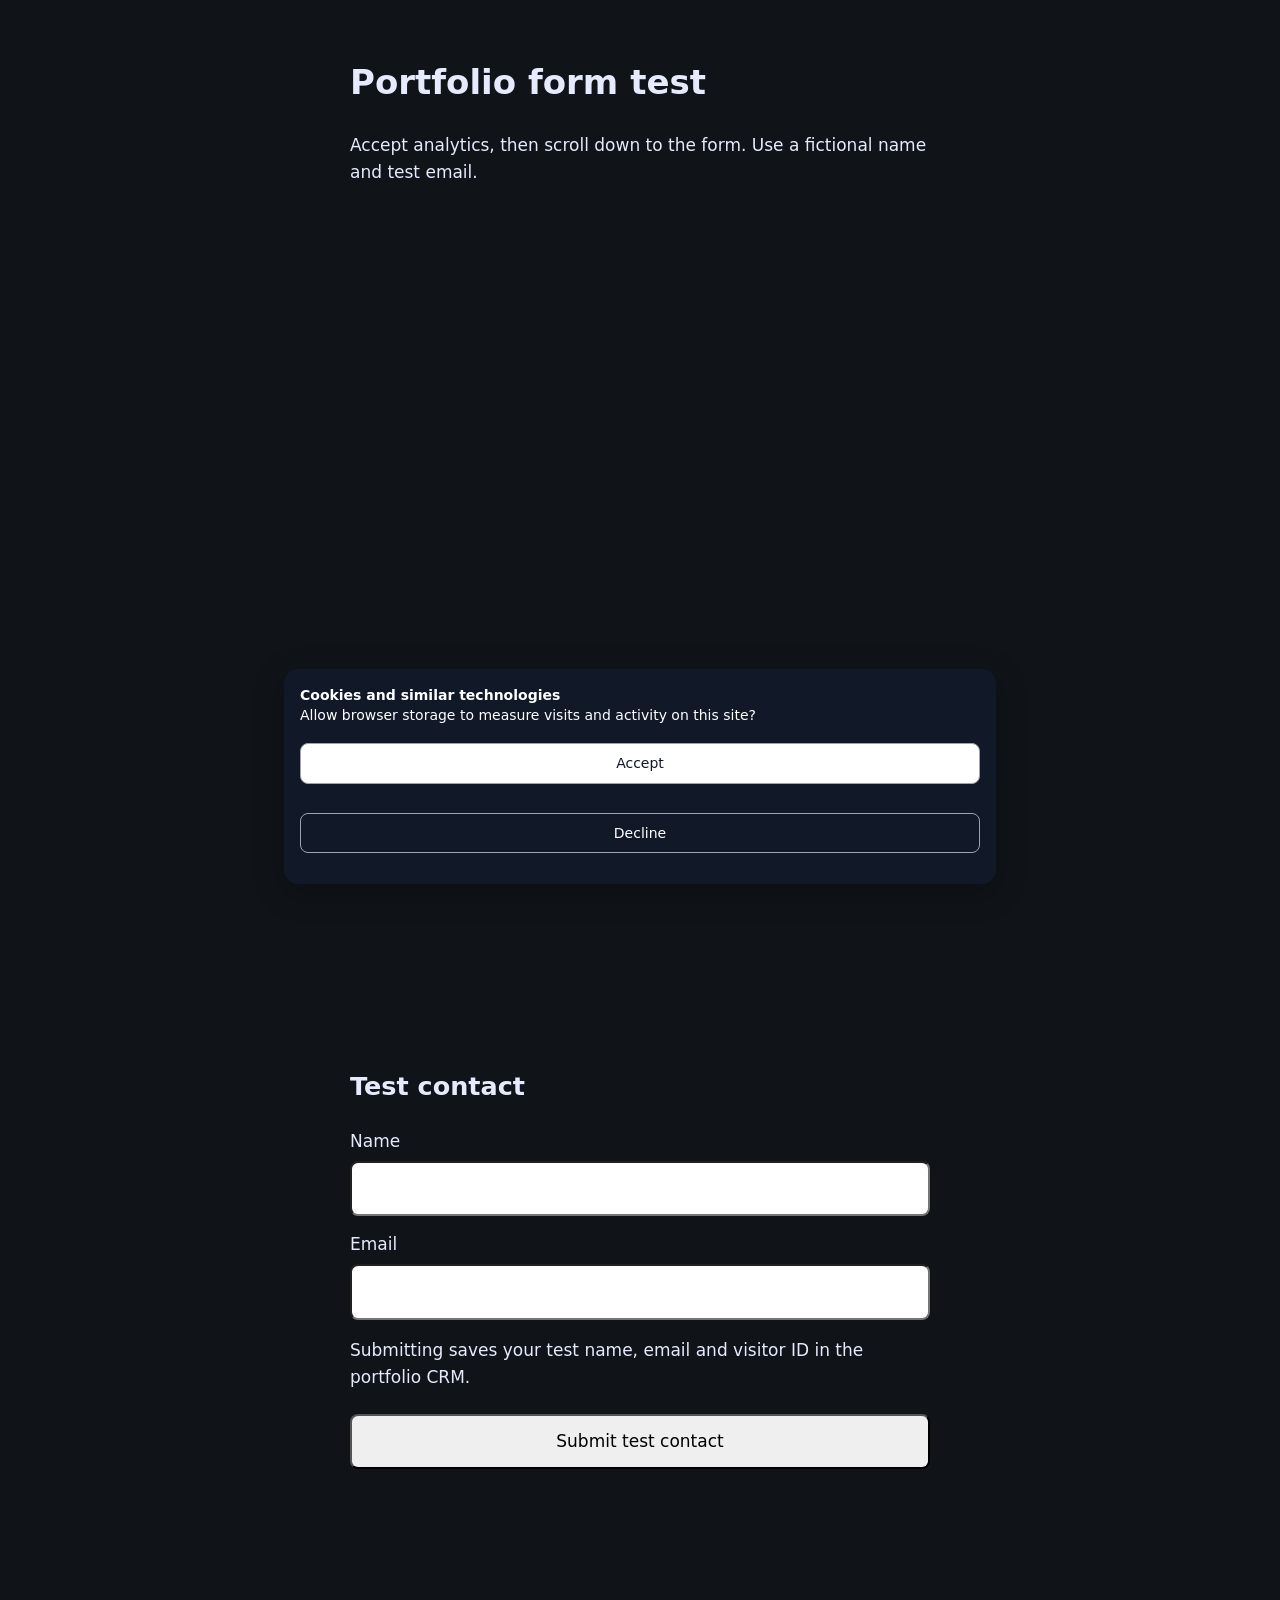
<file: crm-form-test.html>
<!doctype html><html lang="en"><meta charset="utf-8"><meta name="robots" content="noindex"><meta name="viewport" content="width=device-width,initial-scale=1"><title>Portfolio form test</title>
<style>body{margin:0;background:#101419;color:#e5eafe;font:17px/1.6 system-ui}main{max-width:580px;margin:auto;padding:32px 20px}header{min-height:110vh}label,input{display:block}input,button{box-sizing:border-box;width:100%;padding:12px;margin:6px 0 15px;border-radius:8px;font:inherit}button{cursor:pointer}form{padding-bottom:140px}</style>
<main><header><h1>Portfolio form test</h1><p>Accept analytics, then scroll down to the form. Use a fictional name and test email.</p></header>
<form><h2>Test contact</h2><label>Name<input name="contactName" maxlength="80" required></label><label>Email<input type="email" name="contactEmail" maxlength="254" required></label><p>Submitting saves your test name, email and visitor ID in the portfolio CRM.</p><button>Submit test contact</button><output role="status"></output></form></main>
<script src="./visitor-tracker.js"></script>
<script>
const form = document.querySelector("form");
const status = form.querySelector("output");
const setup = new URLSearchParams(location.hash.slice(1));
const target = setup.get("crm");
const nonce = setup.get("run");
let receiver;
try { receiver = new URL(target); } catch {}
const valid = receiver && ["localhost","127.0.0.1"].includes(receiver.hostname) &&
  ["http:","https:"].includes(receiver.protocol) && receiver.origin === target && nonce && window.opener;
form.addEventListener("submit", async event => {
  event.preventDefault();
  const button = form.querySelector("button");
  if (button.disabled) return;
  const visitorId = localStorage.getItem("portfolio_crm_visitor_id_v1");
  if (!visitorId || localStorage.getItem("portfolio_crm_analytics_consent_v1") !== "granted") {
    status.textContent = "Accept analytics before submitting this tracked test."; return;
  }
  const contact = {visitorId,name:form.elements.contactName.value.trim(),email:form.elements.contactEmail.value.trim()};
  button.disabled = true;
  status.textContent = "Saving…";
  try {
    for (let attempt=0; attempt<4; attempt++) {
      const response = await fetch("https://xqhzcyebrtgsjxgwnhsp.supabase.co/functions/v1/portfolio-form", {
        method:"POST",headers:{"Content-Type":"application/json"},body:JSON.stringify({...contact,consent:true})
      });
      const state = await response.text();
      if (response.ok && state === "saved") {
        status.textContent = "Saved to CRM.";
        if (valid && !window.opener.closed) window.opener.postMessage({type:"crm-form-contact",run:nonce,...contact},target);
        return;
      }
      if (response.status === 409 && attempt < 3) {
        await new Promise(resolve=>setTimeout(resolve,1000*(attempt+1))); continue;
      }
      throw new Error(response.status===409 ? "Visit has not reached the tracker. Reload the page and try again." :
        response.status===429 ? "Submission limit reached. Try again later." : "Unable to save. Please try again.");
    }
  } catch (error) {
    status.textContent = error.message;
    button.disabled = false;
  }
});
</script></html>
</file>
